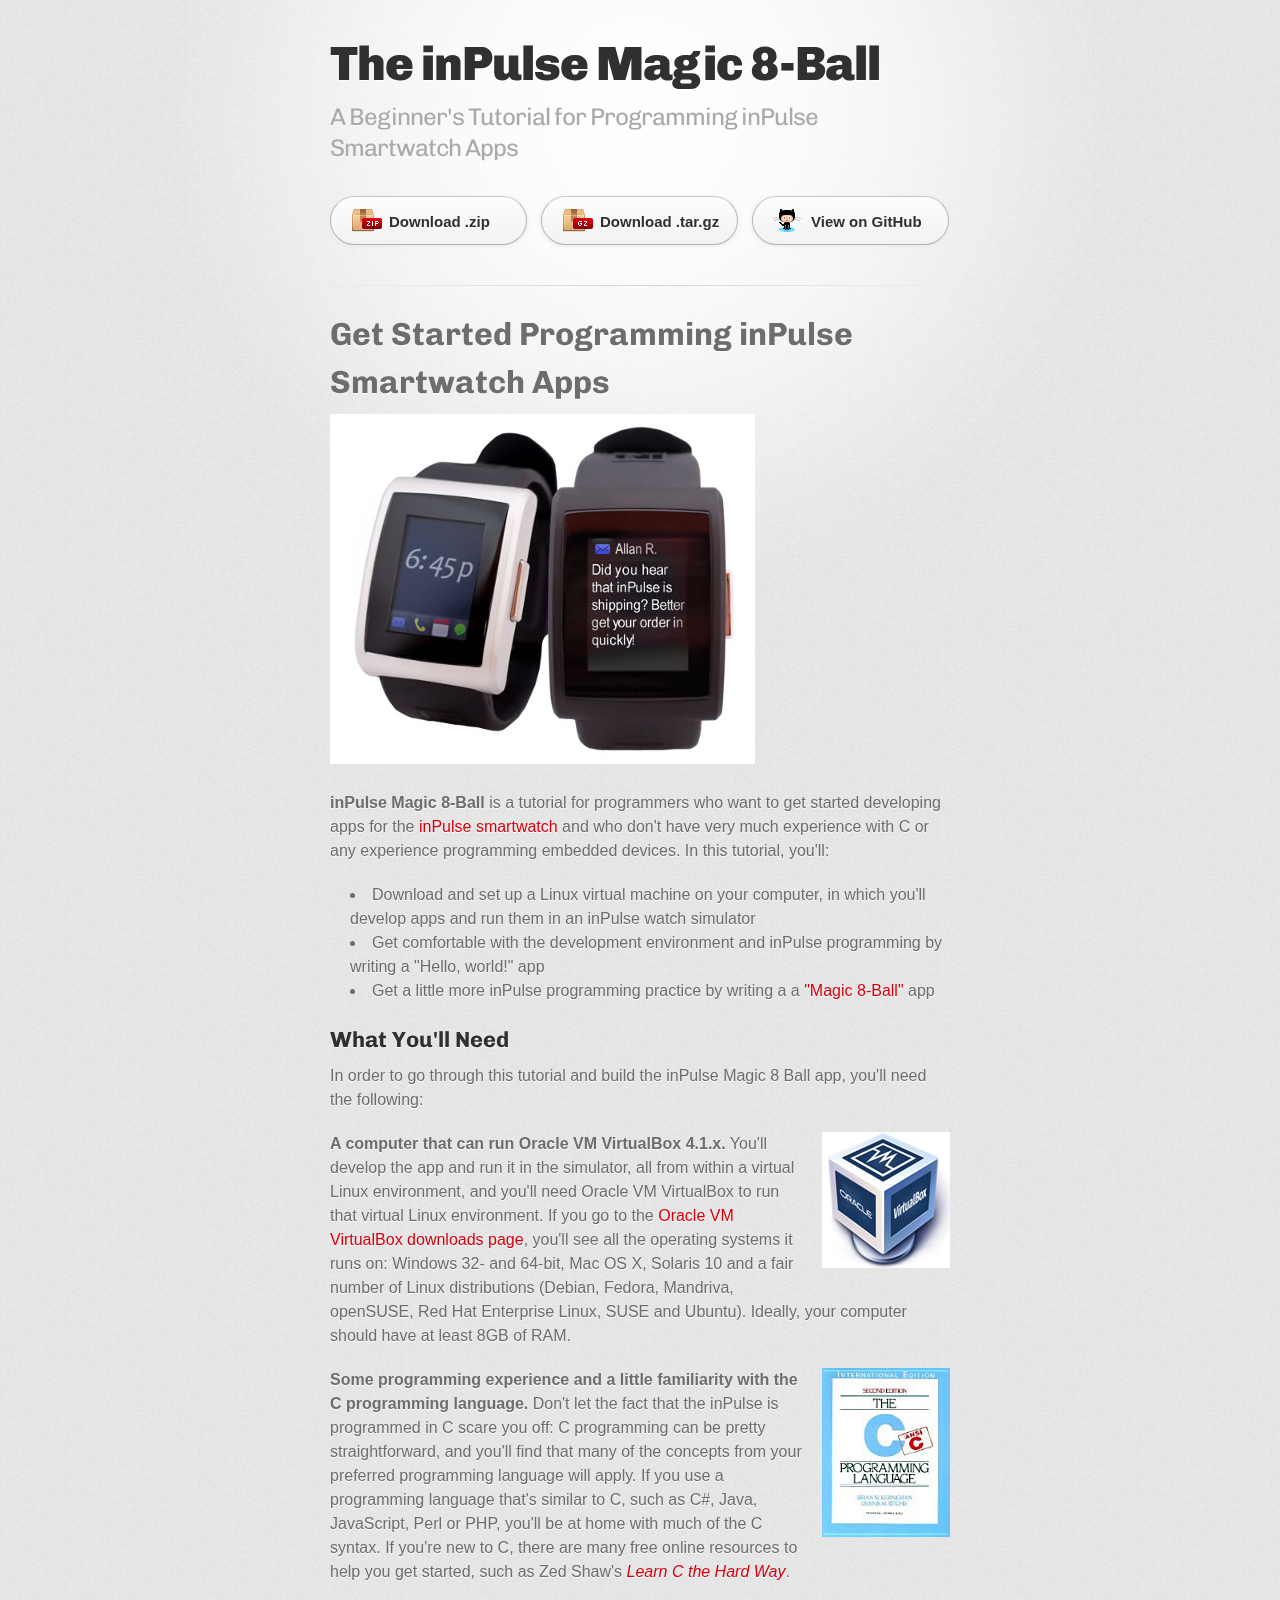
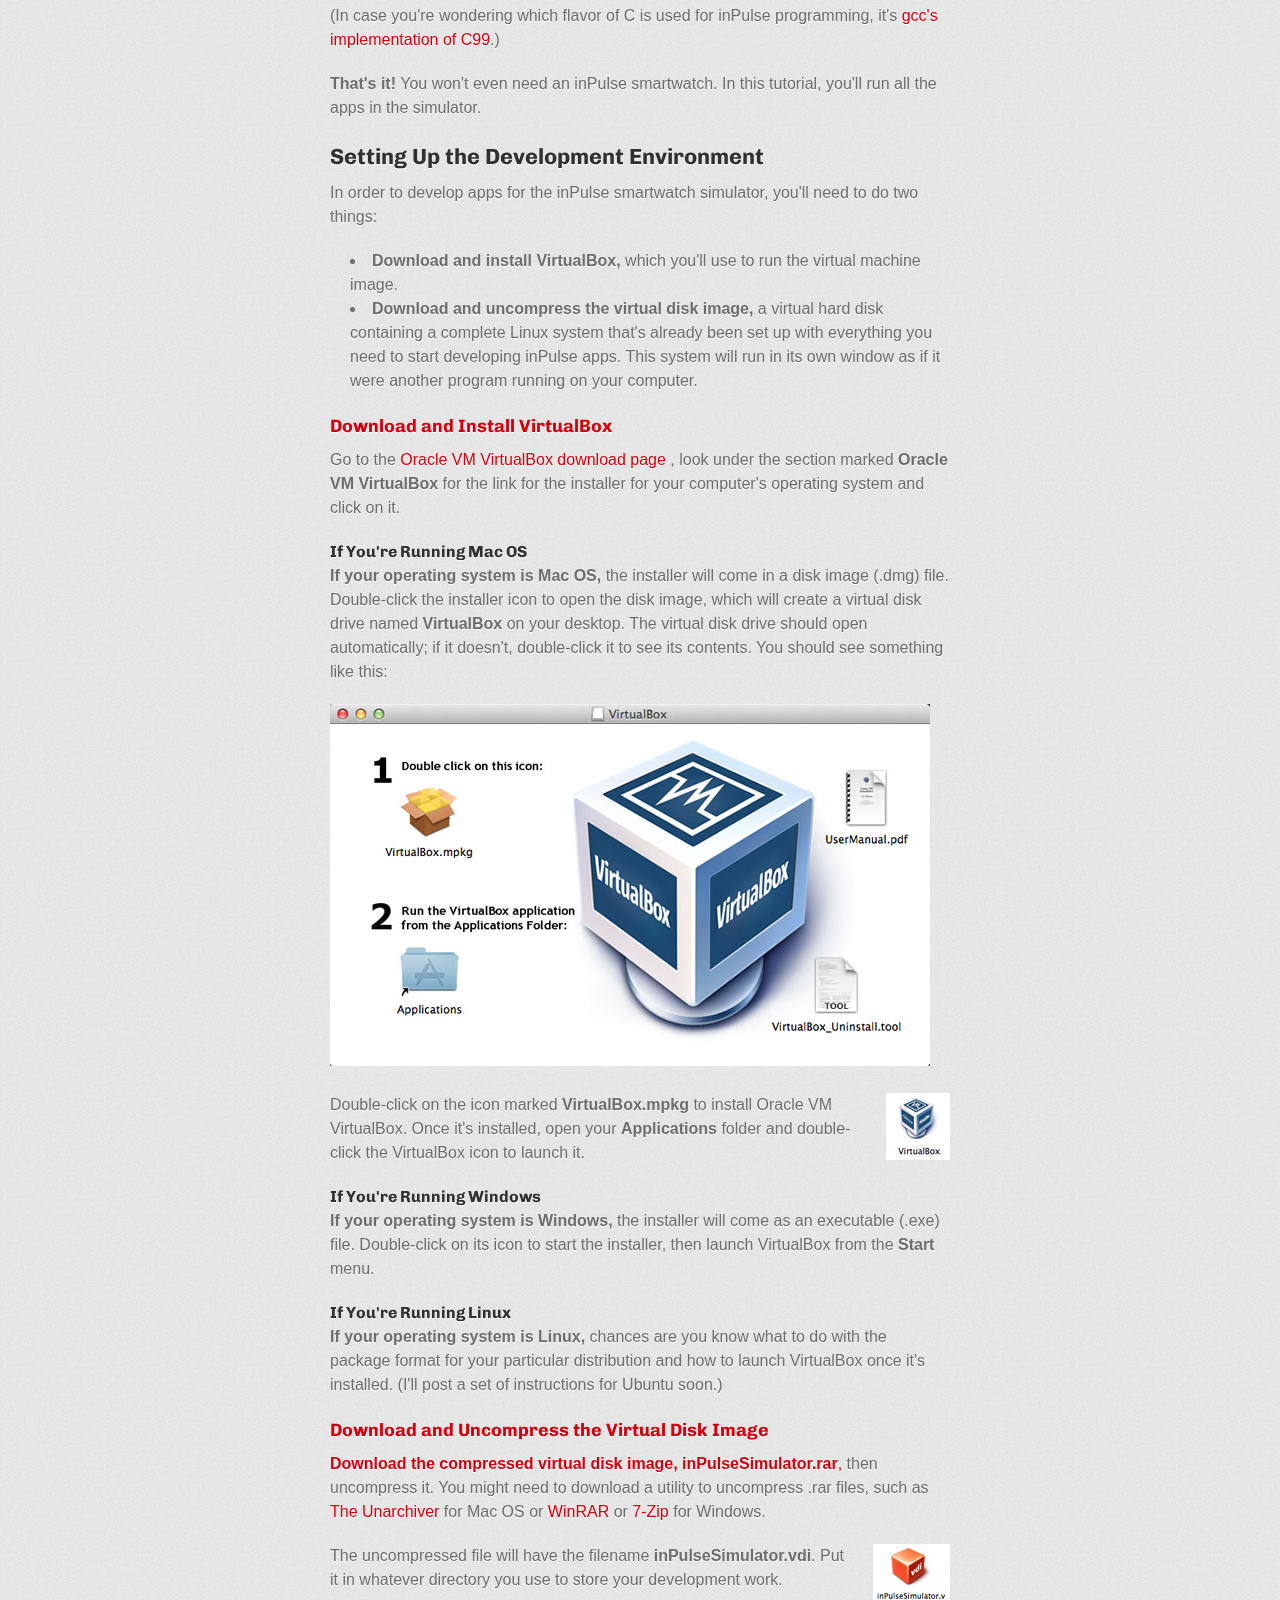
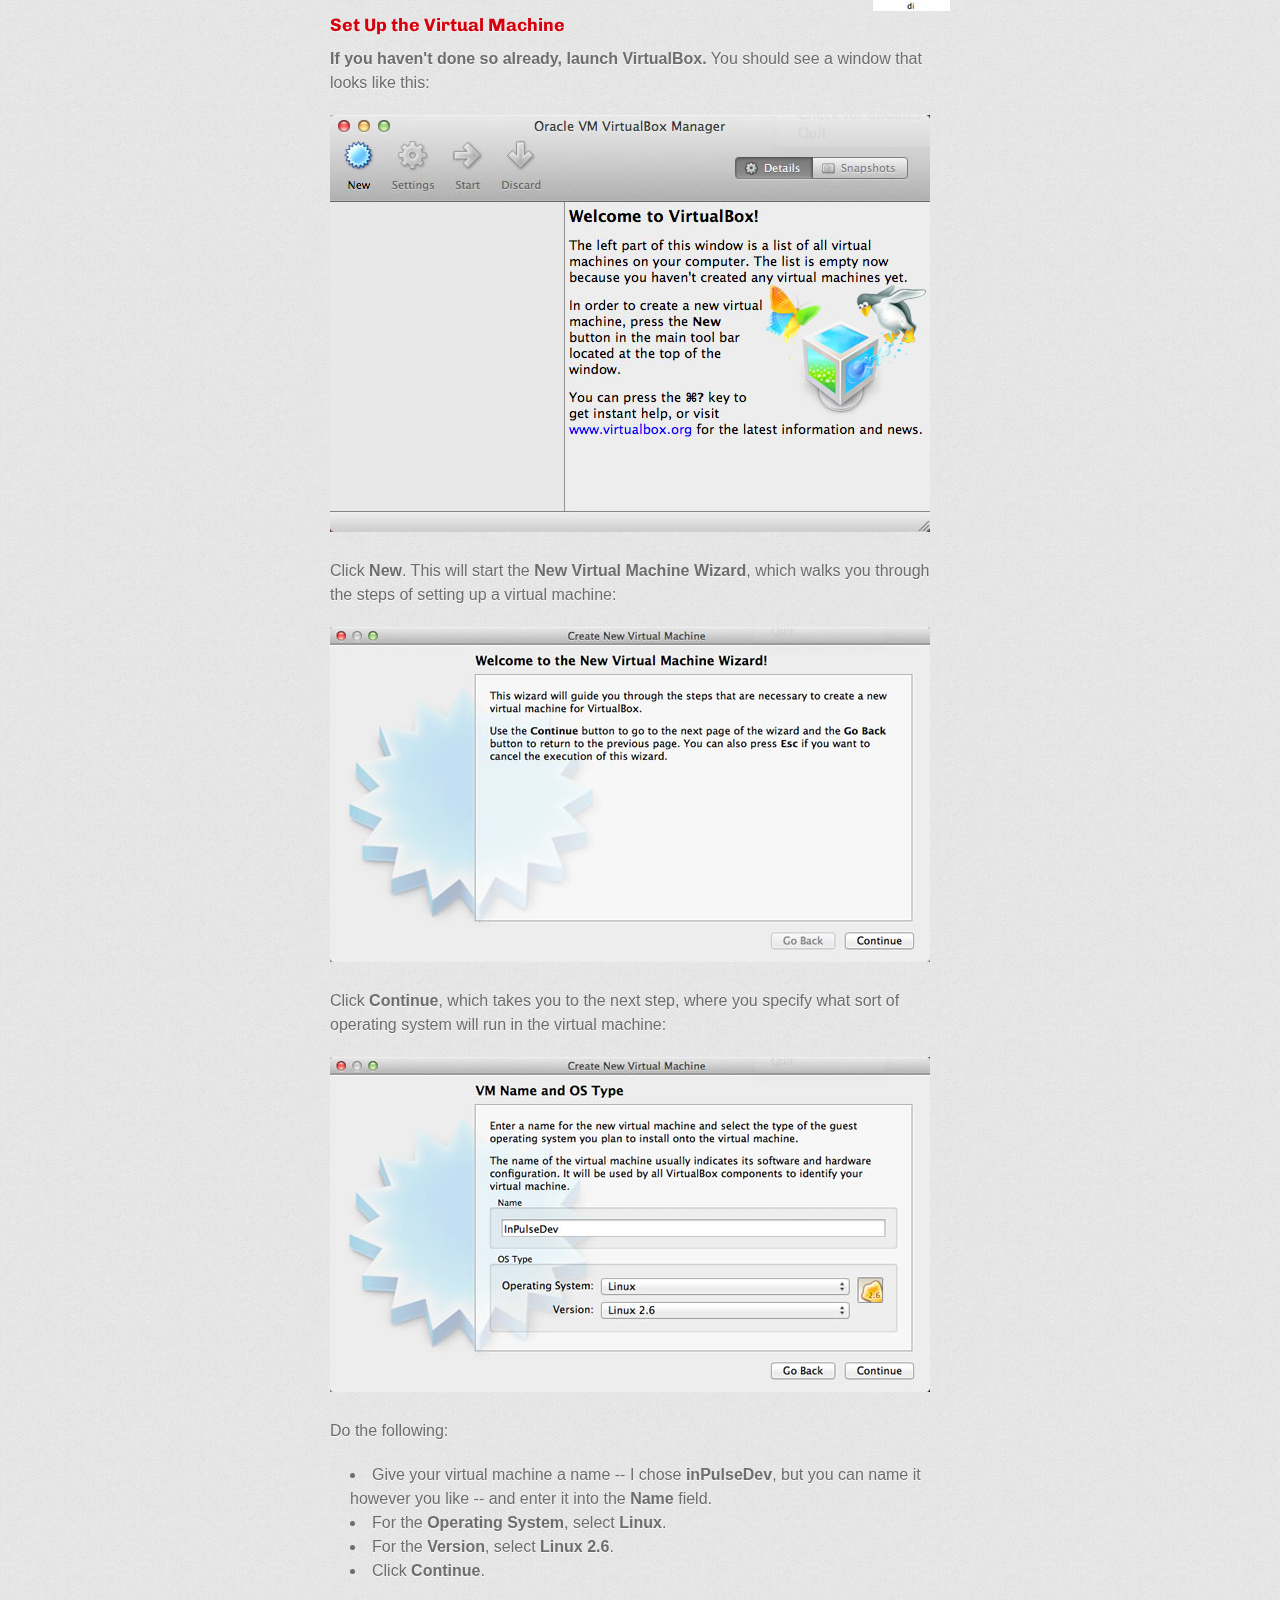
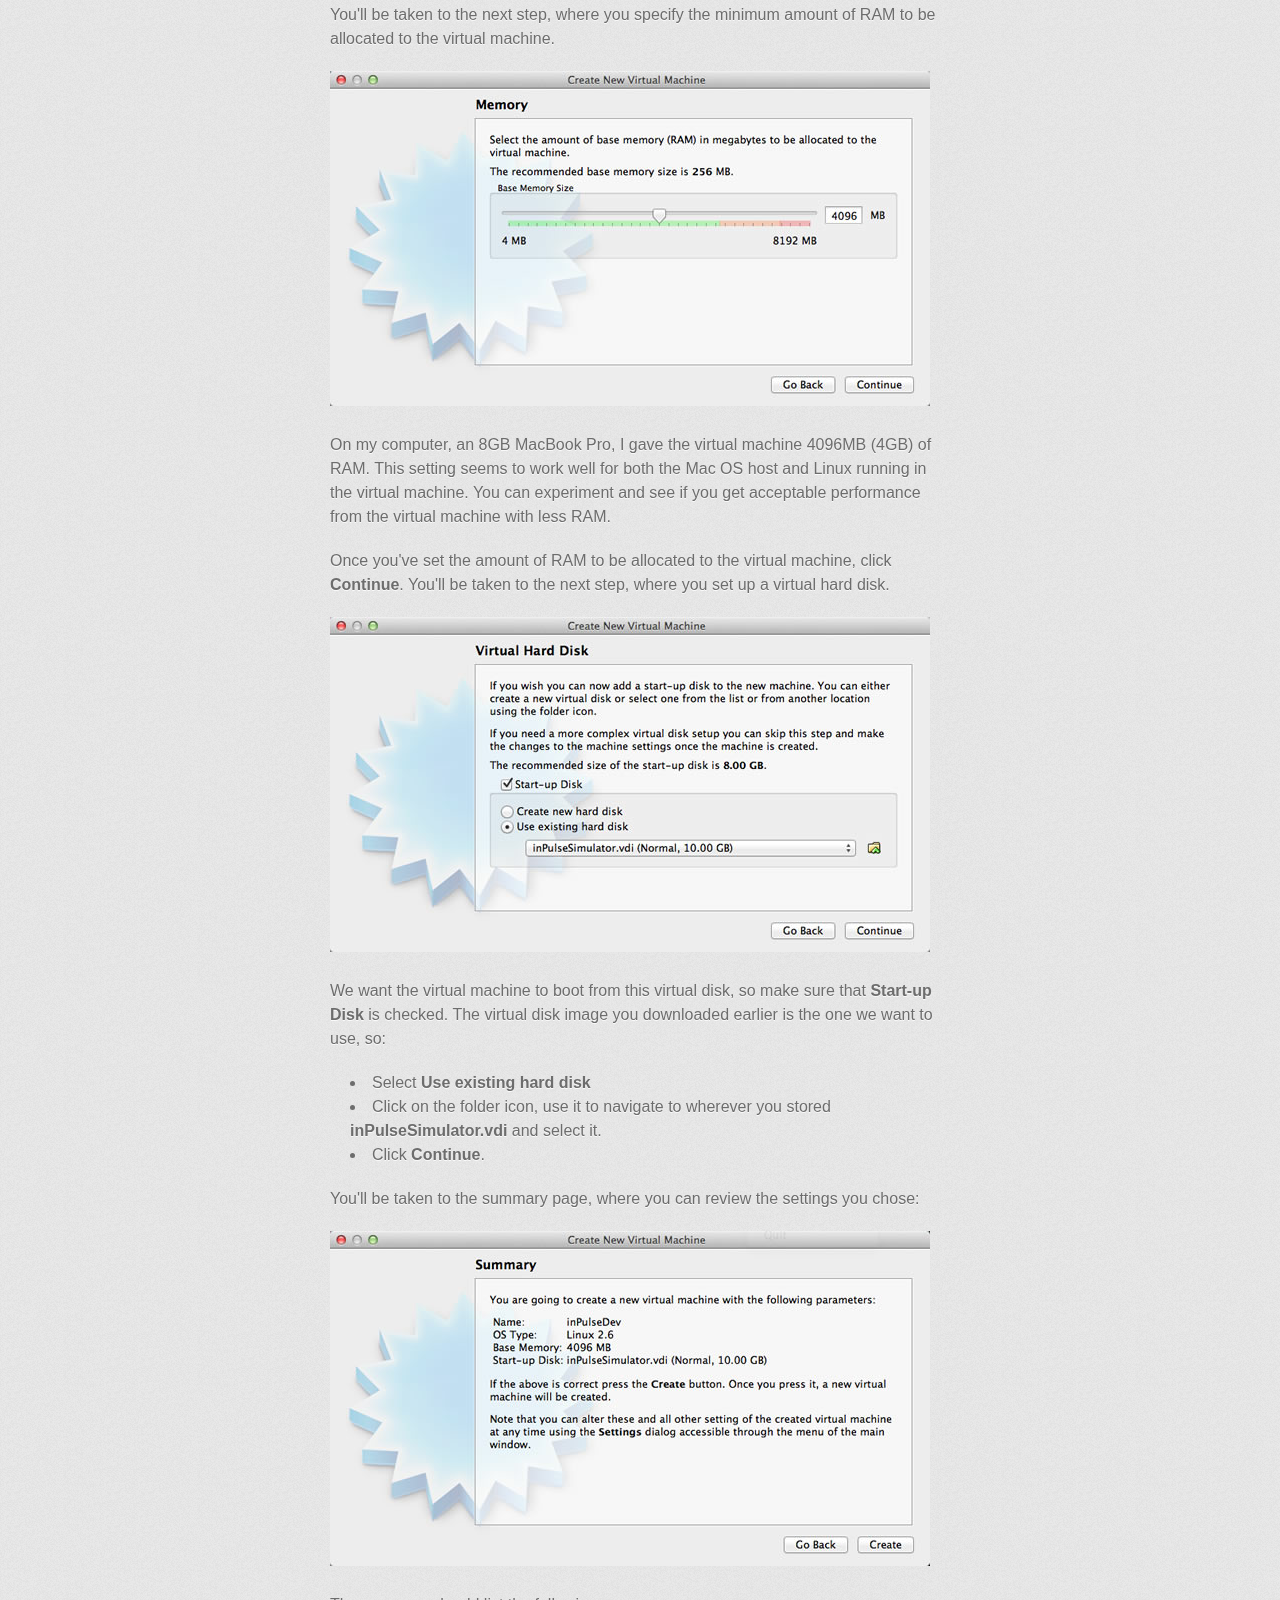
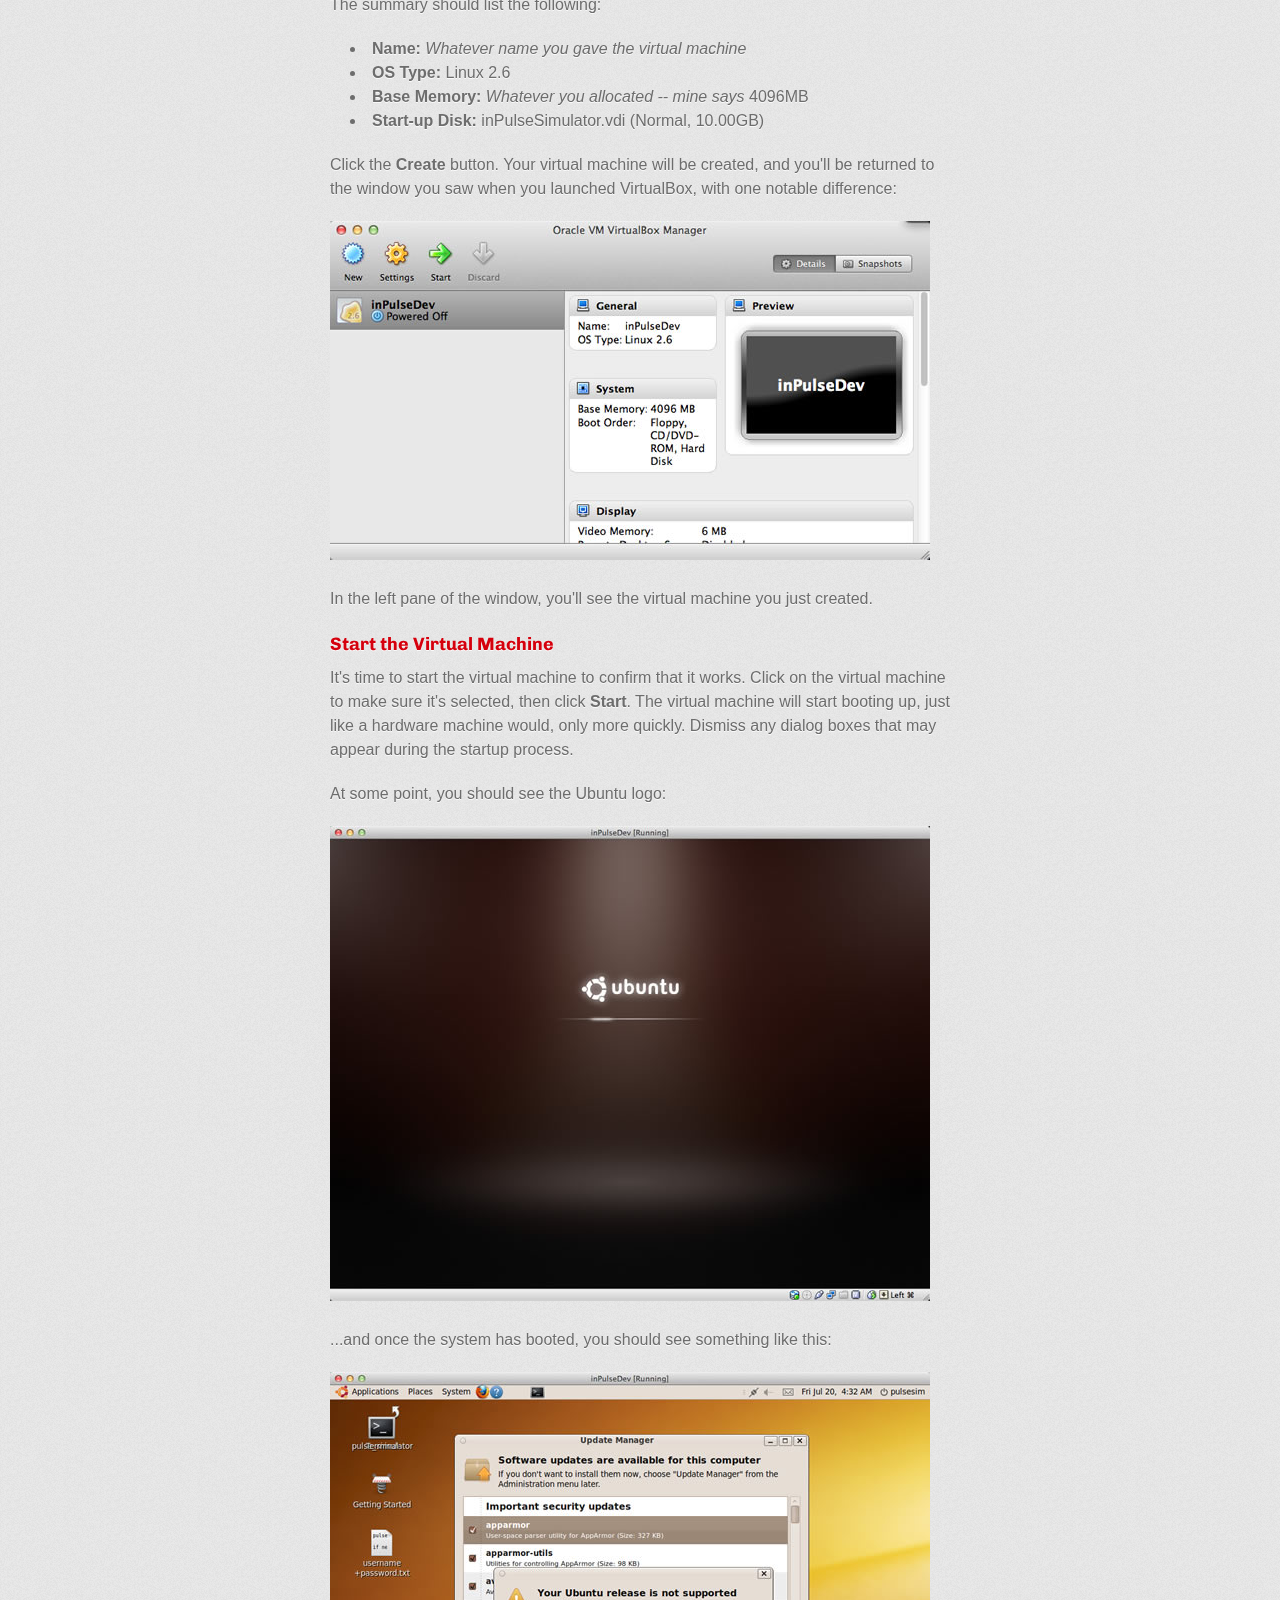
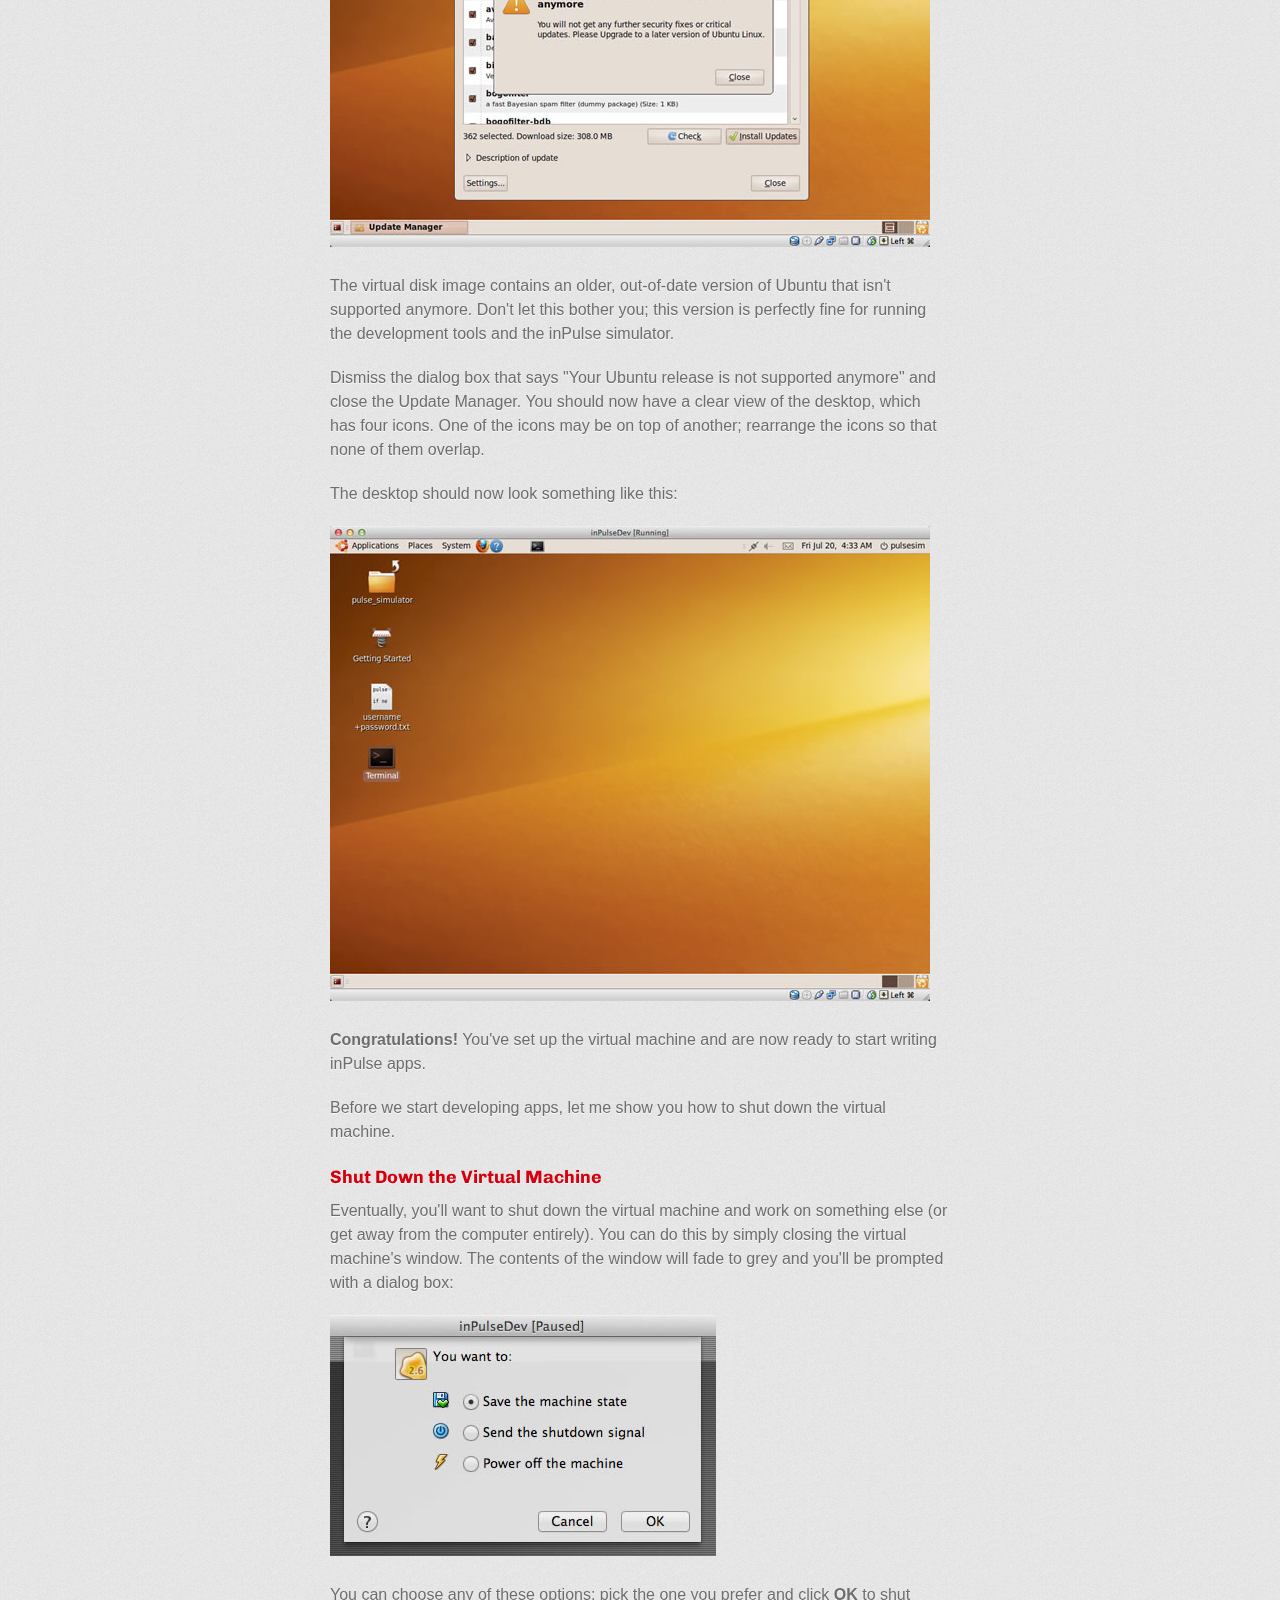
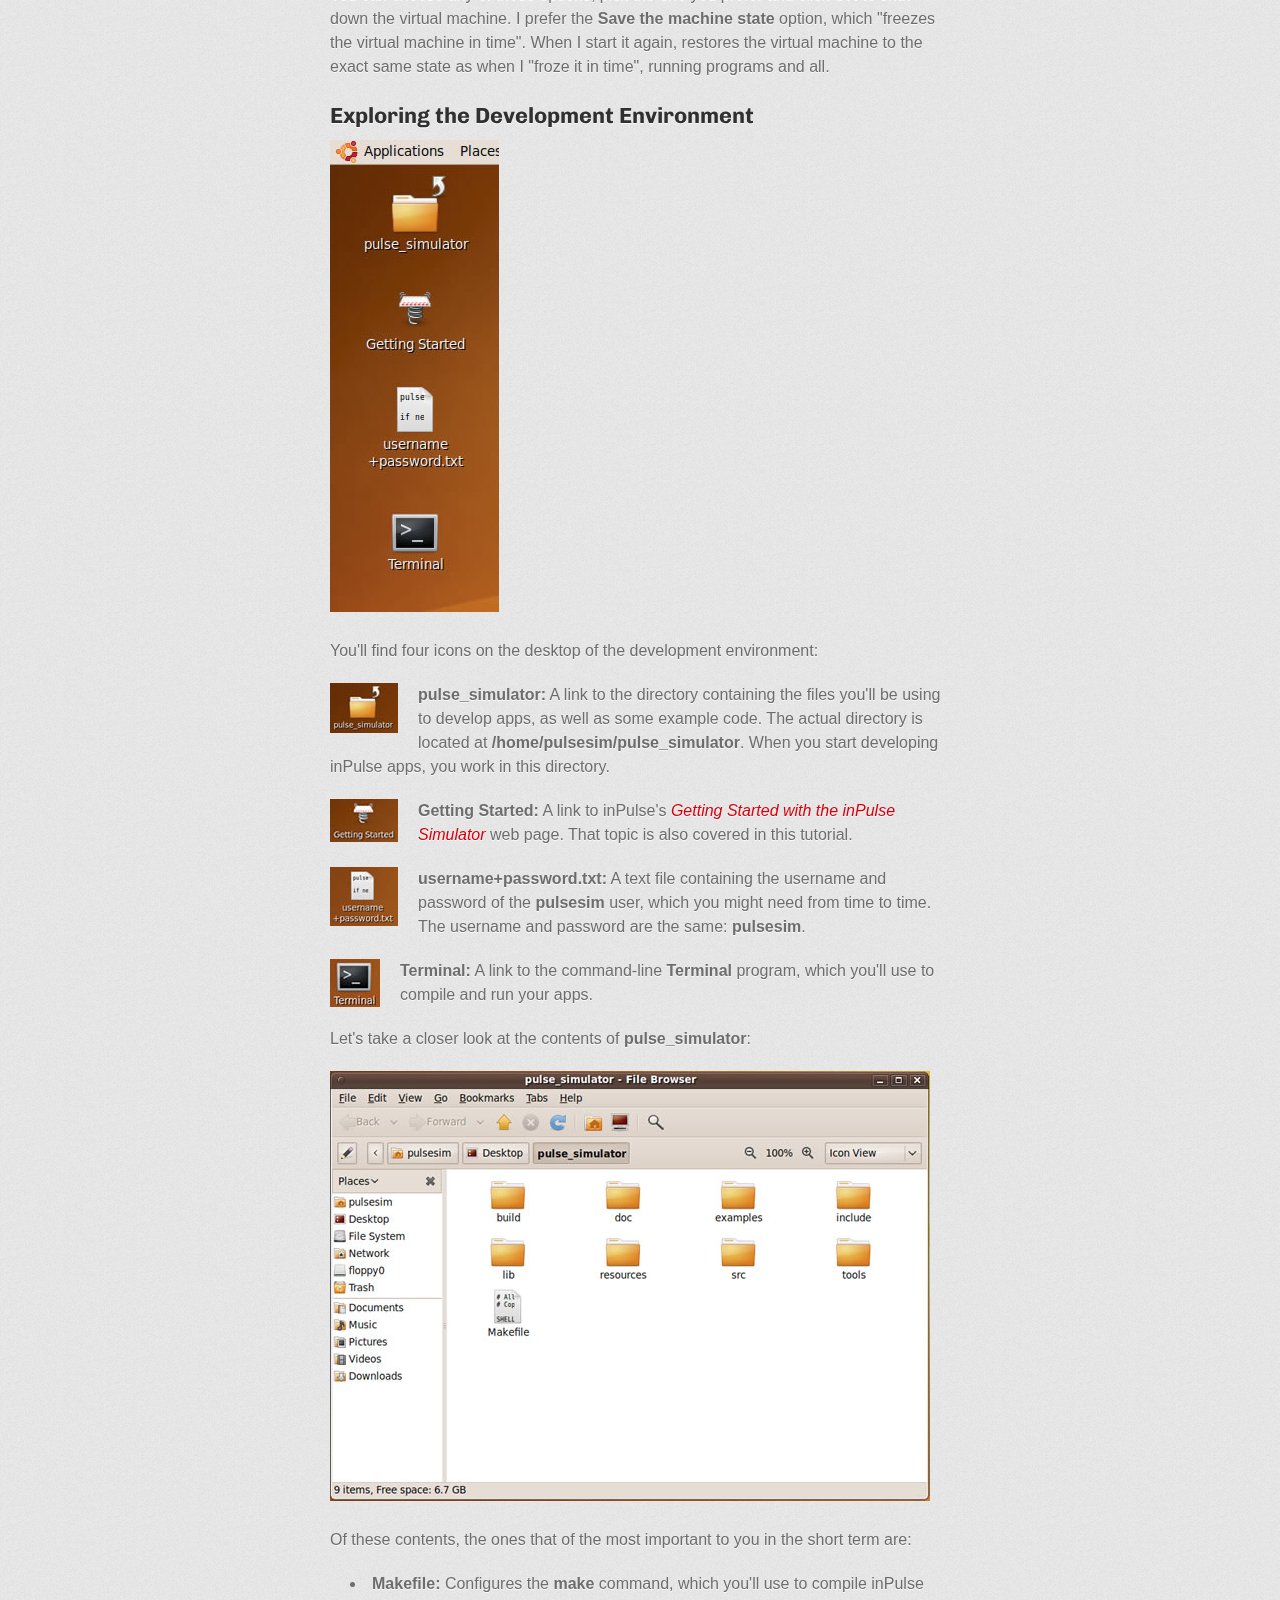
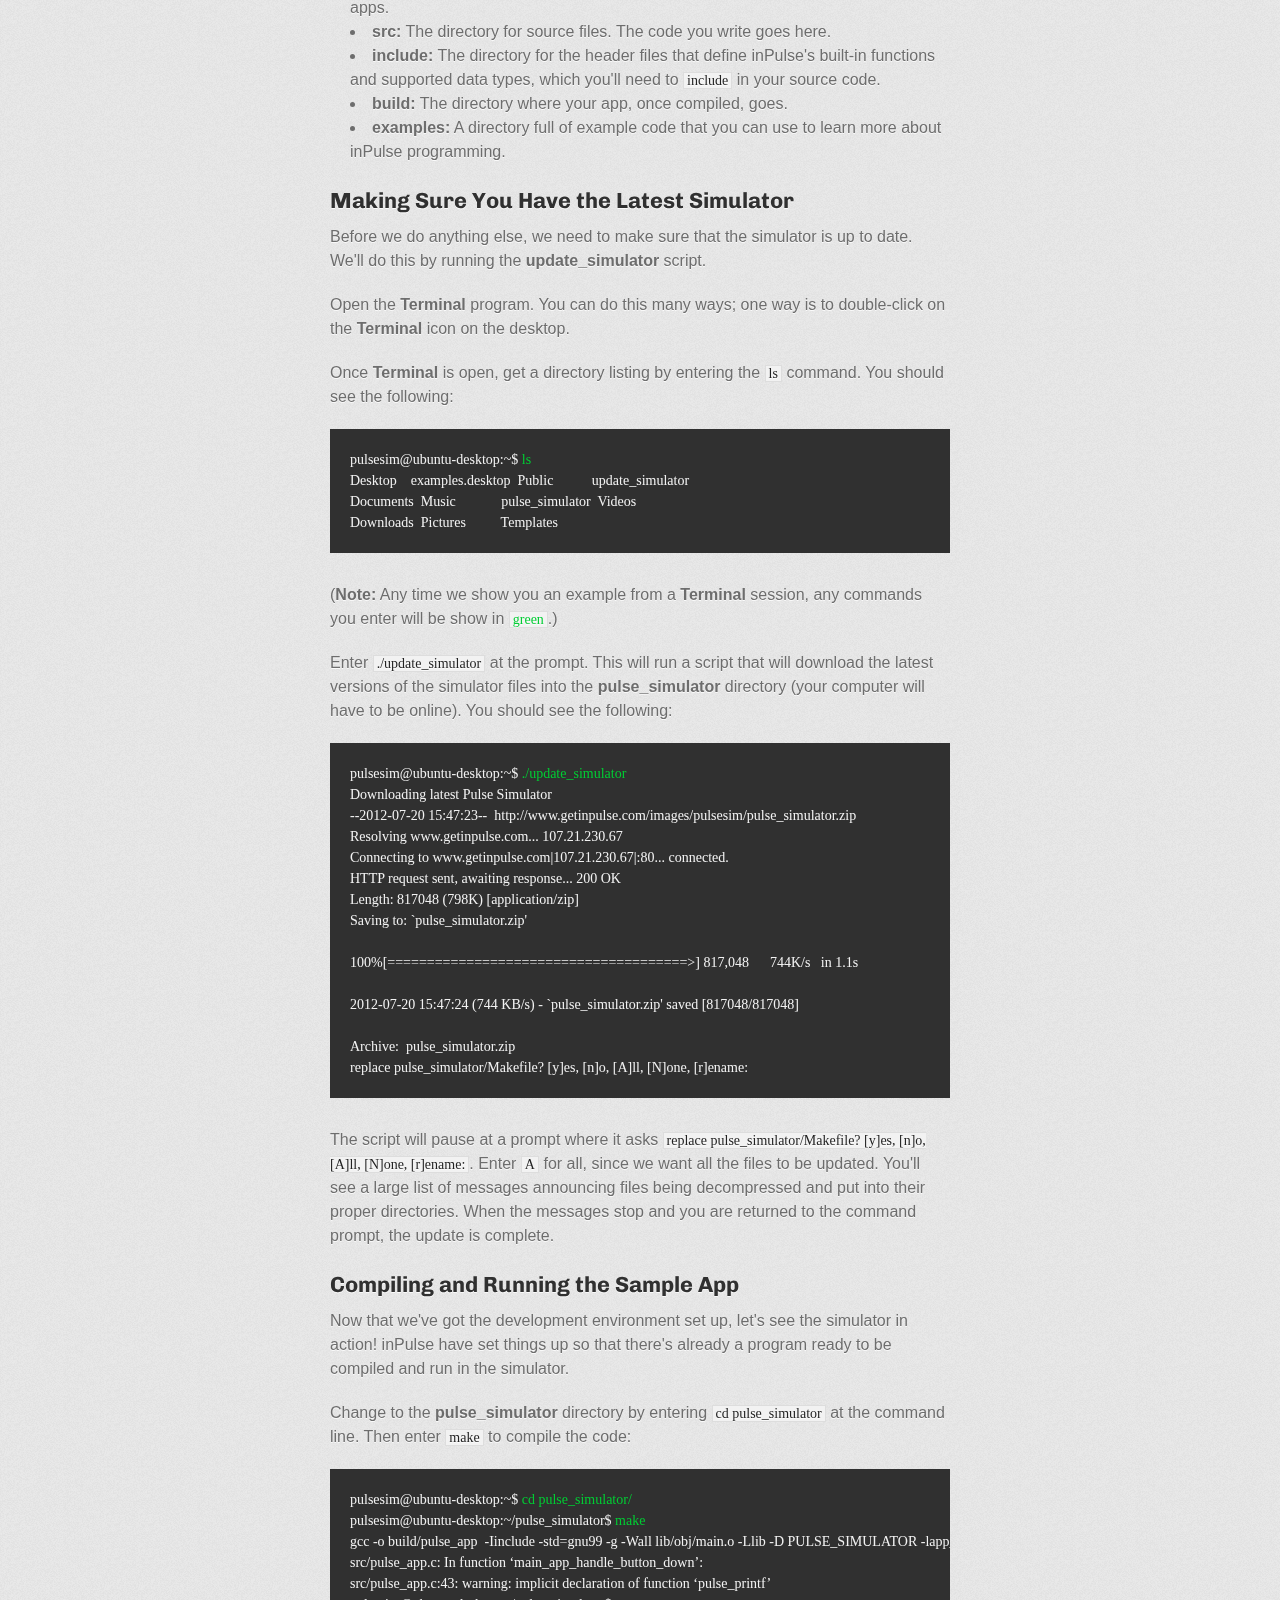
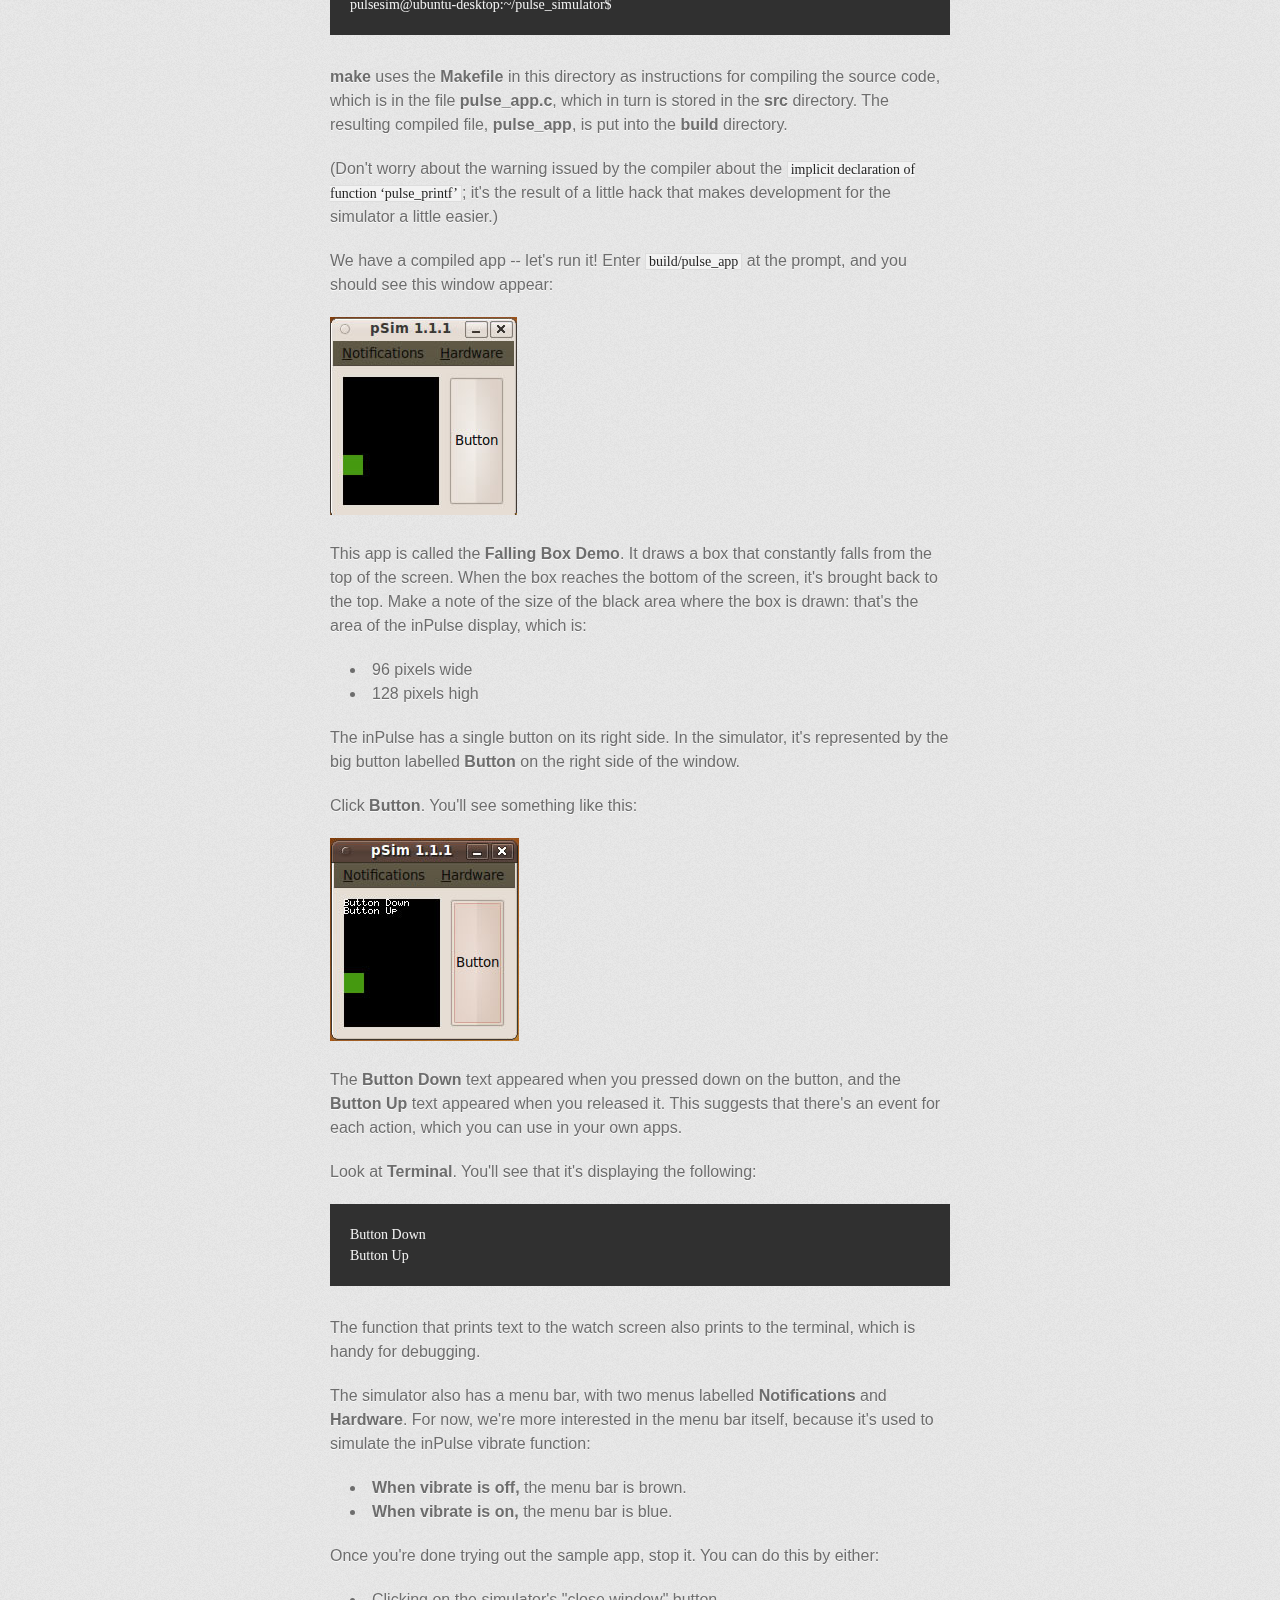
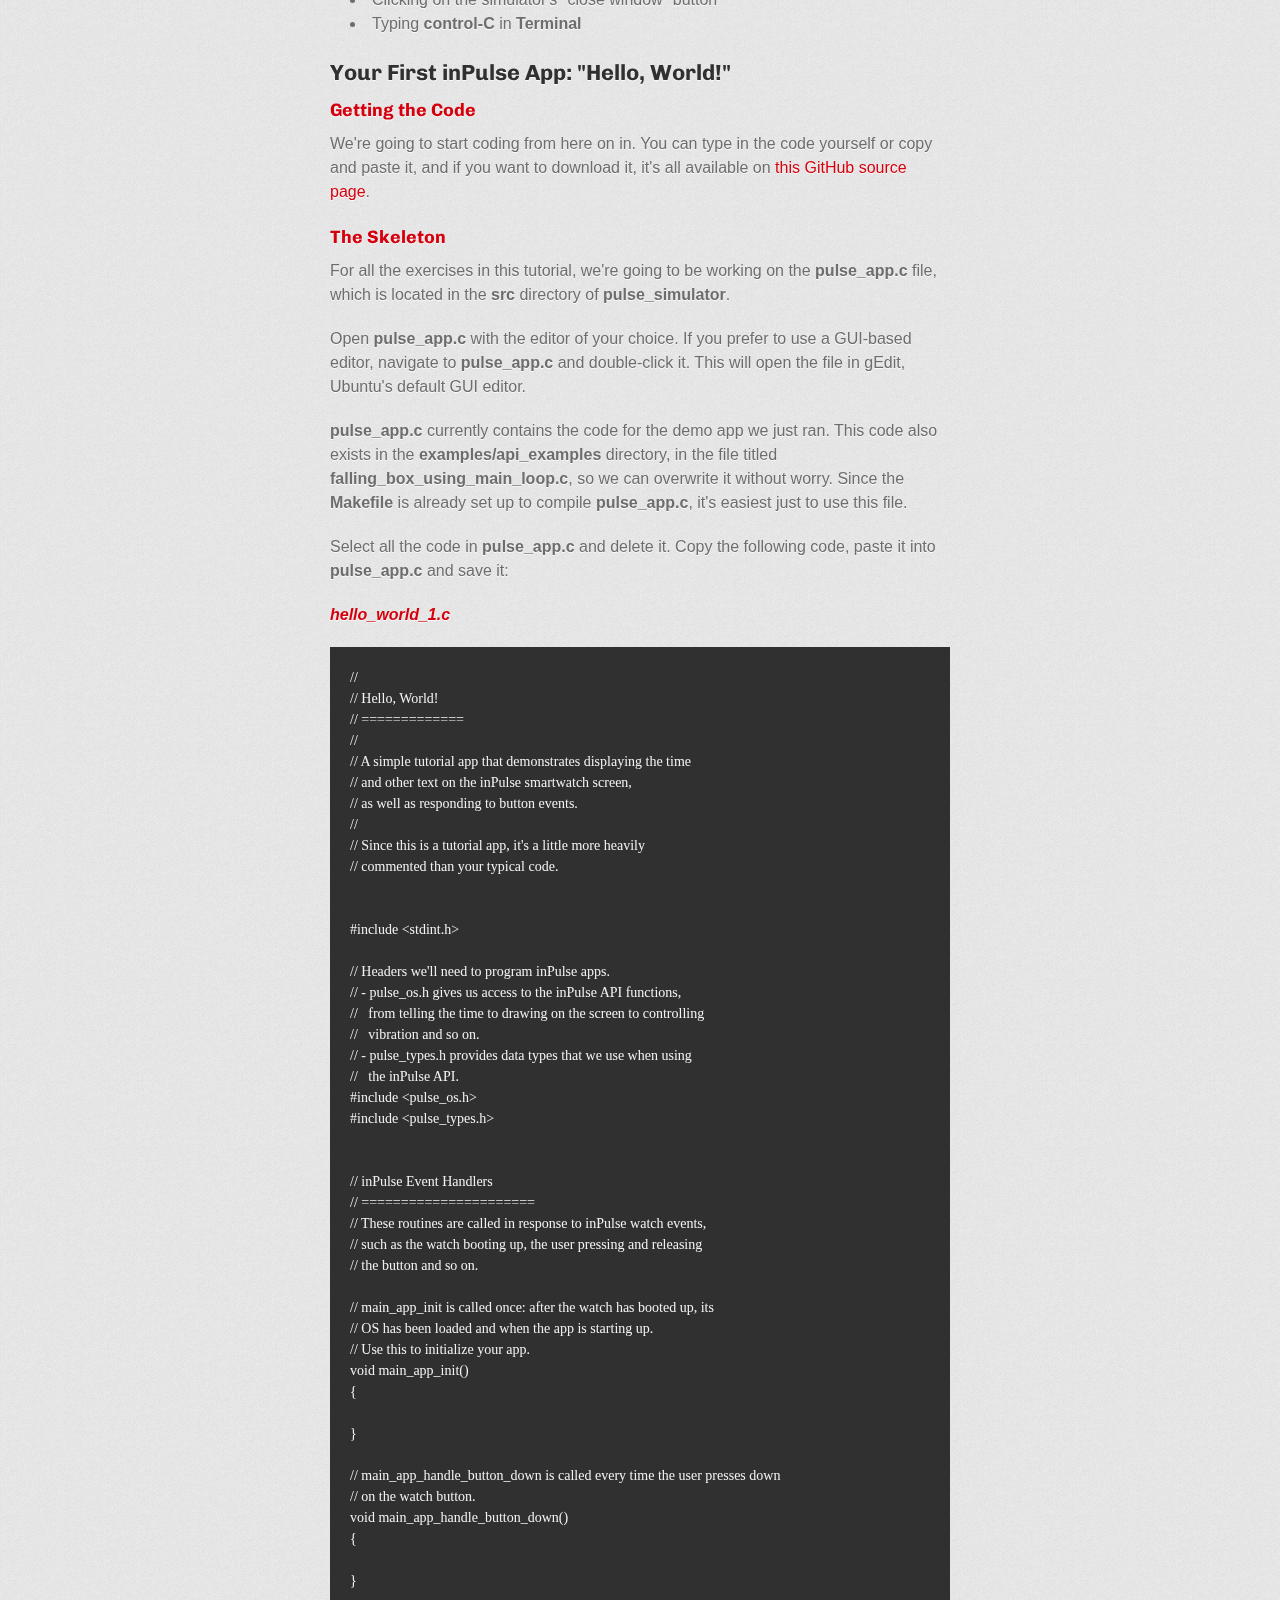
<file: index.html>
<!DOCTYPE html>
<html>

  <head>
    <meta charset='utf-8' />
    <meta http-equiv="X-UA-Compatible" content="chrome=1" />
    <meta name="description" content="Inpulse-magic-8-ball : A &quot;Magic 8-Ball&quot; app for the inPulse smartwatch" />
    <link href='https://fonts.googleapis.com/css?family=Chivo:900' rel='stylesheet' type='text/css'>
    <link rel="stylesheet" type="text/css" href="stylesheets/stylesheet.css" media="screen" />
    <link rel="stylesheet" type="text/css" href="stylesheets/pygment_trac.css" media="screen" />
    <link rel="stylesheet" type="text/css" href="stylesheets/print.css" media="print" />
    <!--[if lt IE 9]>
    <script src="//html5shiv.googlecode.com/svn/trunk/html5.js"></script>
    <![endif]-->

    <title>Inpulse-magic-8-ball</title>
  </head>

  <body>
    <div id="container">
      <div class="inner">

        <header>
          <h1>The inPulse Magic 8-Ball</h1>
          <h2>A Beginner's Tutorial for Programming inPulse Smartwatch Apps</h2>
        </header>

        <section id="downloads" class="clearfix">
          <a href="https://github.com/AccordionGuy/inpulse-magic-8-ball/zipball/master" id="download-zip" class="button"><span>Download .zip</span></a>
          <a href="https://github.com/AccordionGuy/inpulse-magic-8-ball/tarball/master" id="download-tar-gz" class="button"><span>Download .tar.gz</span></a>
          <a href="https://github.com/AccordionGuy/inpulse-magic-8-ball" id="view-on-github" class="button"><span>View on GitHub</span></a>
        </section>

        <hr>

        <section id="main_content">
          
          <h1>Get Started Programming inPulse Smartwatch Apps</h1>
          <p><img src="images/inpulse_watches.jpg" alt="A pair of inPulse watches, one displaying the time, the other displaying the body of an email." /></p>        
          <p><strong>inPulse Magic 8-Ball</strong> is a tutorial for programmers who want to get started developing apps for the <a href="http://getinpulse.com">inPulse smartwatch</a> and who don't have very much experience with C or any experience programming embedded devices. In this tutorial, you'll:</p>
          <ul>
            <li>Download and set up a Linux virtual machine on your computer, in which you'll develop apps and run them in an inPulse watch simulator</li>
            <li>Get comfortable with the development environment and inPulse programming by writing a "Hello, world!" app</li>
            <li>Get a little more inPulse programming practice by writing a a <a href="http://en.wikipedia.org/wiki/Magic_8-Ball">"Magic 8-Ball"</a> app</li>
          </ul>

          <h2>What You'll Need</h2>
          <p>In order to go through this tutorial and build the inPulse Magic 8 Ball app, you'll need the following:</p>
          <p><img src="images/virtualbox_large_icon.jpg" style="float: right; margin: 0 0 10px 20px;" /><strong>A computer that can run Oracle VM VirtualBox 4.1.x.</strong> You'll develop the app and run it in the simulator, all from within a virtual Linux environment, and you'll need Oracle VM VirtualBox to run that virtual Linux environment. If you go to the <a href="http://www.oracle.com/technetwork/server-storage/virtualbox/downloads/index.html">Oracle VM VirtualBox downloads page</a>, you'll see all the operating systems it runs on: Windows 32- and 64-bit, Mac OS X, Solaris 10 and a fair number of Linux distributions (Debian, Fedora, Mandriva, openSUSE, Red Hat Enterprise Linux, SUSE and Ubuntu). Ideally, your computer should have at least 8GB of RAM.</p>
          <p><img src="images/the_c_programming_language.jpg" style="float: right; margin: 0 0 10px 20px;" /><strong>Some programming experience and a little familiarity with the C programming language.</strong> Don't let the fact that the inPulse is programmed in C scare you off: C programming can be pretty straightforward, and you'll find that many of the concepts from your preferred programming language will apply. If you use a programming language that's similar to C, such as C#, Java, JavaScript, Perl or PHP, you'll be at home with much of the C syntax. If you're new to C, there are many free online resources to help you get started, such as Zed Shaw's <a href="http://c.learncodethehardway.org/book/"><em>Learn C the Hard Way</em></a>.</p>
          <p>(In case you're wondering which flavor of C is used for inPulse programming, it's <a href="http://gcc.gnu.org/c99status.html">gcc's implementation of C99</a>.)</p>
          <p><strong>That's it!</strong> You won't even need an inPulse smartwatch. In this tutorial, you'll run all the apps in the simulator.</p>
          
          <h2>Setting Up the Development Environment</h2>
          <p>In order to develop apps for the inPulse smartwatch simulator, you'll need to do two things:</p>
          <ul>
            <li><strong>Download and install VirtualBox,</strong> which you'll use to run the virtual machine image.</li>
            <li><strong>Download and uncompress the virtual disk image,</strong> a virtual hard disk containing a complete Linux system that's already been set up with everything you need to start developing inPulse apps. This system will run in its own window as if it were another program running on your computer.</li>
          </ul>
        
          <h3>Download and Install VirtualBox</h3>
          <p>Go to the <a href="http://www.oracle.com/technetwork/server-storage/virtualbox/downloads/index.html">Oracle VM VirtualBox download page</a> , look under the section marked <strong>Oracle VM VirtualBox</strong> for the link for the installer for your computer's operating system and click on it. 
          
          <h4>If You're Running Mac OS</h4>
          <p><strong>If your operating system is Mac OS,</strong> the installer will come in a disk image (.dmg) file. Double-click the installer icon to open the disk image, which will create a virtual disk drive named <strong>VirtualBox</strong> on your desktop. The virtual disk drive should open automatically; if it doesn't, double-click it to see its contents. You should see something like this:</p>
          <p><img src="images/virtualbox_mac_installer_window.jpg"></p>
          <p><img src="images/virtualbox_icon.jpg" style="float: right; margin: 0 0 10px 20px;" />Double-click on the icon marked <strong>VirtualBox.mpkg</strong> to install Oracle VM VirtualBox. Once it's installed, open your <strong>Applications</strong> folder and double-click the VirtualBox icon to launch it.</p>
          
          <h4>If You're Running Windows</h4>
          <p><strong>If your operating system is Windows,</strong> the installer will come as an executable (.exe) file. Double-click on its icon to start the installer, then launch VirtualBox from the <strong>Start</strong> menu.</p>
          
          <h4>If You're Running Linux</h4>
          <p><strong>If your operating system is Linux,</strong> chances are you know what to do with the package format for your particular distribution and how to launch VirtualBox once it's installed. (I'll post a set of instructions for Ubuntu soon.)</p>
        
          <h3>Download and Uncompress the Virtual Disk Image</h3>
          <p><a href="https://s3.amazonaws.com/inpulse_simulator/simulator/inPulseSimulator.rar"><strong>Download the compressed virtual disk image, inPulseSimulator.rar</strong>,</a> then uncompress it. You might need to download a utility to uncompress .rar files, such as <a href="http://itunes.apple.com/app/the-unarchiver/id425424353?mt=12&ls=1">The Unarchiver</a> for Mac OS or <a href="http://www.win-rar.com/">WinRAR</a> or <a href="http://www.7-zip.org/">7-Zip</a> for Windows.</p>
          <p><img src="images/vm_icon.jpg" style="float: right; margin: 0 0 10px 20px;" />The uncompressed file will have the filename <strong>inPulseSimulator.vdi</strong>. Put it in whatever directory you use to store your development work.</p>
          
          <h3>Set Up the Virtual Machine</h3>
          <p><strong>If you haven't done so already, launch VirtualBox.</strong> You should see a window that looks like this:</p>
          <p><img src="images/virtualbox_01.jpg"></p>
          <p>Click <strong>New</strong>. This will start the <strong>New Virtual Machine Wizard</strong>, which walks you through the steps of setting up a virtual machine:</p>
          <p><img src="images/virtualbox_02.jpg"></p>
          <p>Click <strong>Continue</strong>, which takes you to the next step, where you specify what sort of operating system will run in the virtual machine:</p>
          <p><img src="images/virtualbox_03.jpg"></p>
          <p>Do the following:</p>
          <ul>
            <li>Give your virtual machine a name -- I chose <strong>inPulseDev</strong>, but you can name it however you like -- and enter it into the <strong>Name</strong> field.</li>
            <li>For the <strong>Operating System</strong>, select <strong>Linux</strong>.</li>
            <li>For the <strong>Version</strong>, select <strong>Linux 2.6</strong>.</li>
            <li>Click <strong>Continue</strong>.</li>
          </ul>
          <p>You'll be taken to the next step, where you specify the minimum amount of RAM to be allocated to the virtual machine.</p>
          <p><img src="images/virtualbox_04.jpg"></p>
          <p>On my computer, an 8GB MacBook Pro, I gave the virtual machine 4096MB (4GB) of RAM. This setting seems to work well for both the Mac OS host and Linux running in the virtual machine. You can experiment and see if you get acceptable performance from the virtual machine with less RAM.</p>
          <p>Once you've set the amount of RAM to be allocated to the virtual machine, click <strong>Continue</strong>. You'll be taken to the next step, where you set up a virtual hard disk.</p>
          <p><img src="images/virtualbox_05.jpg"></p>
          <p>We want the virtual machine to boot from this virtual disk, so make sure that <strong>Start-up Disk</strong> is checked. The virtual disk image you downloaded earlier is the one we want to use, so:</p>
          <ul>
            <li>Select <strong>Use existing hard disk</strong></li>
            <li>Click on the folder icon, use it to navigate to wherever you stored <strong>inPulseSimulator.vdi</strong> and select it.</li>
            <li>Click <strong>Continue</strong>.
          </ul>
          <p>You'll be taken to the summary page, where you can review the settings you chose:</p>
          <p><img src="images/virtualbox_06.jpg"></p>
          <p>The summary should list the following:</p>
          <ul>
            <li><strong>Name:</strong> <em>Whatever name you gave the virtual machine</em></li>
            <li><strong>OS Type:</strong> Linux 2.6</li>
            <li><strong>Base Memory:</strong> <em>Whatever you allocated -- mine says</em> 4096MB</li>
            <li><strong>Start-up Disk:</strong> inPulseSimulator.vdi (Normal, 10.00GB)</li>
          </ul>
          <p>Click the <strong>Create</strong> button. Your virtual machine will be created, and you'll be returned to the window you saw when you launched VirtualBox, with one notable difference:</p>
          <p><img src="images/virtualbox_07.jpg"></p>
          <p>In the left pane of the window, you'll see the virtual machine you just created.</p>
          
          <h3>Start the Virtual Machine</h3>
          <p>It's time to start the virtual machine to confirm that it works. Click on the virtual machine to make sure it's selected, then click <strong>Start</strong>. The virtual machine will start booting up, just like a hardware machine would, only more quickly. Dismiss any dialog boxes that may appear during the startup process.</p>
          <p>At some point, you should see the Ubuntu logo:</p>
          <p><img src="images/virtualbox_08.jpg"></p>
          <p>...and once the system has booted, you should see something like this:</p>
          <p><img src="images/virtualbox_09.jpg"></p>
          <p>The virtual disk image contains an older, out-of-date version of Ubuntu that isn't supported anymore. Don't let this bother you; this version is perfectly fine for running the development tools and the inPulse simulator.</p>
          <p>Dismiss the dialog box that says "Your Ubuntu release is not supported anymore" and close the Update Manager. You should now have a clear view of the desktop, which has four icons. One of the icons may be on top of another; rearrange the icons so that none of them overlap.</p>
          <p>The desktop should now look something like this:
          <p><img src="images/virtualbox_10.jpg"></p>
          <p><strong>Congratulations!</strong> You've set up the virtual machine and are now ready to start writing inPulse apps.</p>
          <p>Before we start developing apps, let me show you how to shut down the virtual machine.</p>
          
          <h3>Shut Down the Virtual Machine</h3>
          <p>Eventually, you'll want to shut down the virtual machine and work on something else (or get away from the computer entirely). You can do this by simply closing the virtual machine's window. The contents of the window will fade to grey and you'll be prompted with a dialog box:</p>
          <p><img src="images/virtualbox_11.jpg"></p>
          <p>You can choose any of these options; pick the one you prefer and click <strong>OK</strong> to shut down the virtual machine. I prefer the <strong>Save the machine state</strong> option, which "freezes the virtual machine in time". When I start it again, restores the virtual machine to the exact same state as when I "froze it in time", running programs and all.</p>
          
          <h2>Exploring the Development Environment</h2>
          <p><img src="images/explore_01.jpg" /></p>
          <p>You'll find four icons on the desktop of the development environment:</p>
          <p><img src="images/pulse_simulator_icon.jpg" style="float: left; margin: 0 20px 10px 0;"/><strong>pulse_simulator:</strong> A link to the directory containing the files you'll be using to develop apps, as well as some example code. The actual directory is located at <strong>/home/pulsesim/pulse_simulator</strong>. When you start developing inPulse apps, you work in this directory.</p>
          <p><img src="images/getting_started_icon.jpg" style="float: left; margin: 0 20px 10px 0;"/><strong>Getting Started:</strong> A link to inPulse's <a href="http://www.getinpulse.com/simulator/"><em>Getting Started with the inPulse Simulator</em></a> web page. That topic is also covered in this tutorial.</p>
          <p><img src="images/username_password_icon.jpg" style="float: left; margin: 0 20px 10px 0;"/><strong>username+password.txt:</strong> A text file containing the username and password of the <strong>pulsesim</strong> user, which you might need from time to time. The username and password are the same: <strong>pulsesim</strong>.</p>
          <p><img src="images/terminal_icon.jpg" style="float: left; margin: 0 20px 10px 0;"/><strong>Terminal:</strong> A link to the command-line <strong>Terminal</strong> program, which you'll use to compile and run your apps.</p>
          <p>Let's take a closer look at the contents of <strong>pulse_simulator</strong>:</p>
          <p><img src="images/explore_02.jpg" /></p>
          <p>Of these contents, the ones that of the most important to you in the short term are:</p>
          <ul>
            <li><strong>Makefile:</strong> Configures the <strong>make</strong> command, which you'll use to compile inPulse apps.</li>
            <li><strong>src:</strong> The directory for source files. The code you write goes here.</li>
            <li><strong>include:</strong> The directory for the header files that define inPulse's built-in functions and supported data types, which you'll need to <code>include</code> in your source code.</li>
            <li><strong>build:</strong> The directory where your app, once compiled, goes.</li>
            <li><strong>examples:</strong> A directory full of example code that you can use to learn more about inPulse programming.</li>
          </ul>
          
          <h2>Making Sure You Have the Latest Simulator</h2>
          <p>Before we do anything else, we need to make sure that the simulator is up to date. We'll do this by running the <strong>update_simulator</strong> script.</p>
          <p>Open the <strong>Terminal</strong> program. You can do this many ways; one way is to double-click on the <strong>Terminal</strong> icon on the desktop.</p>
          <p>Once <strong>Terminal</strong> is open, get a directory listing by entering the <code>ls</code> command. You should see the following:
<pre><code>pulsesim@ubuntu-desktop:~$ <span class="userinput">ls</span>
Desktop    examples.desktop  Public           update_simulator
Documents  Music             pulse_simulator  Videos
Downloads  Pictures          Templates</code></pre>
          <p>(<strong>Note:</strong> Any time we show you an example from a <strong>Terminal</strong> session, any commands you enter will be show in <code><span class="userinput">green</span></code>.)
          <p>Enter <code>./update_simulator</code> at the prompt. This will run a script that will download the latest versions of the simulator files into the <strong>pulse_simulator</strong> directory (your computer will have to be online). You should see the following:</p>
<pre><code>pulsesim@ubuntu-desktop:~$ <span class="userinput">./update_simulator</span> 
Downloading latest Pulse Simulator
--2012-07-20 15:47:23--  http://www.getinpulse.com/images/pulsesim/pulse_simulator.zip
Resolving www.getinpulse.com... 107.21.230.67
Connecting to www.getinpulse.com|107.21.230.67|:80... connected.
HTTP request sent, awaiting response... 200 OK
Length: 817048 (798K) [application/zip]
Saving to: `pulse_simulator.zip'

100%[======================================>] 817,048      744K/s   in 1.1s    

2012-07-20 15:47:24 (744 KB/s) - `pulse_simulator.zip' saved [817048/817048]

Archive:  pulse_simulator.zip
replace pulse_simulator/Makefile? [y]es, [n]o, [A]ll, [N]one, [r]ename:</code></pre>
          <p>The script will pause at a prompt where it asks <code>replace pulse_simulator/Makefile? [y]es, [n]o, [A]ll, [N]one, [r]ename:</code>. Enter <code>A</code> for all, since we want all the files to be updated. You'll see a large list of messages announcing files being decompressed and put into their proper directories. When the messages stop and you are returned to the command prompt, the update is complete.</p>

          <h2>Compiling and Running the Sample App</h2>
          <p>Now that we've got the development environment set up, let's see the simulator in action! inPulse have set things up so that there's already a program ready to be compiled and run in the simulator.</p>
          <p>Change to the <strong>pulse_simulator</strong> directory by entering <code>cd pulse_simulator</code> at the command line. Then enter <code>make</code> to compile the code:</p>
<pre><code>pulsesim@ubuntu-desktop:~$ <span class="userinput">cd pulse_simulator/</span>
pulsesim@ubuntu-desktop:~/pulse_simulator$ <span class="userinput">make</span>
gcc -o build/pulse_app  -Iinclude -std=gnu99 -g -Wall lib/obj/main.o -Llib -D PULSE_SIMULATOR -lapp_common -lpulse_os -lpulse_protocol -lpulse_widgets -lgtk-x11-2.0 src/pulse_app.c
src/pulse_app.c: In function ‘main_app_handle_button_down’:
src/pulse_app.c:43: warning: implicit declaration of function ‘pulse_printf’
pulsesim@ubuntu-desktop:~/pulse_simulator$</code></pre>
          <p><strong>make</strong> uses the <strong>Makefile</strong> in this directory as instructions for compiling the source code, which is in the file <strong>pulse_app.c</strong>, which in turn is stored in the <strong>src</strong> directory. The resulting compiled file, <strong>pulse_app</strong>, is put into the <strong>build</strong> directory.</p>
          <p>(Don't worry about the warning issued by the compiler about the <code>implicit declaration of function ‘pulse_printf’</code>; it's the result of a little hack that makes development for the simulator a little easier.)</p>
          <p>We have a compiled app -- let's run it! Enter <code>build/pulse_app</code> at the prompt, and you should see this window appear:</p>
          <p><img src="images/simulator_01.jpg" /></p>
          <p>This app is called the <strong>Falling Box Demo</strong>. It draws a box that constantly falls from the top of the screen. When the box reaches the bottom of the screen, it's brought back to the top. Make a note of the size of the black area where the box is drawn: that's the area of the inPulse display, which is:</p>
          <ul>
            <li>96 pixels wide</li>
            <li>128 pixels high</li>
          </ul>
          <p>The inPulse has a single button on its right side. In the simulator, it's represented by the big button labelled <strong>Button</strong> on the right side of the window.</p> 
          <p>Click <strong>Button</strong>. You'll see something like this:</p>
          <p><img src="images/simulator_02.jpg" /></p>
          <p>The <strong>Button Down</strong> text appeared when you pressed down on the button, and the <strong>Button Up</strong> text appeared when you released it. This suggests that there's an event for each action, which you can use in your own apps.</p>
          <p>Look at <strong>Terminal</strong>. You'll see that it's displaying the following:</p>
<pre><code>Button Down
Button Up
</code></pre>
          <p>The function that prints text to the watch screen also prints to the terminal, which is handy for debugging.</p>
          <p>The simulator also has a menu bar, with two menus labelled <strong>Notifications</strong> and <strong>Hardware</strong>. For now, we're more interested in the menu bar itself, because it's used to simulate the inPulse vibrate function:</p>
          <ul>
            <li><strong>When vibrate is off,</strong> the menu bar is brown.</li>
            <li><strong>When vibrate is on,</strong> the menu bar is blue.</li>
          </ul>
          <p>Once you're done trying out the sample app, stop it. You can do this by either:</p>
          <ul>
            <li>Clicking on the simulator's "close window" button</li>
            <li>Typing <strong>control-C</strong> in <strong>Terminal</strong></li>
          </ul>
            
          <h2>Your First inPulse App: "Hello, World!"</h2>
          <h3>Getting the Code</h3>
          <p>We're going to start coding from here on in. You can type in the code yourself or copy and paste it, and if you want to download it, it's all available on <a href="https://github.com/AccordionGuy/inpulse-magic-8-ball">this GitHub source page</a>.</p>
          
          <h3>The Skeleton</h3>
          <p>For all the exercises in this tutorial, we're going to be working on the <strong>pulse_app.c</strong> file, which is located in the <strong>src</strong> directory of <strong>pulse_simulator</strong>.</p>
          <p>Open <strong>pulse_app.c</strong> with the editor of your choice. If you prefer to use a GUI-based editor, navigate to <strong>pulse_app.c</strong> and double-click it. This will open the file in gEdit, Ubuntu's default GUI editor.</p>
          <p><strong>pulse_app.c</strong> currently contains the code for the demo app we just ran. This code also exists in the <strong>examples/api_examples</strong> directory, in the file titled <strong>falling_box_using_main_loop.c</strong>, so we can overwrite it without worry. Since the <strong>Makefile</strong> is already set up to compile <strong>pulse_app.c</strong>, it's easiest just to use this file.</p>
          <p>Select all the code in <strong>pulse_app.c</strong> and delete it. Copy the following code, paste it into <strong>pulse_app.c</strong> and save it:</p>
          <p><a href="https://github.com/AccordionGuy/inpulse-magic-8-ball/blob/master/hello_world_1.c"><strong><em>hello_world_1.c</em></strong></a></p>
<pre><code>//
// Hello, World!
// =============
//
// A simple tutorial app that demonstrates displaying the time
// and other text on the inPulse smartwatch screen,
// as well as responding to button events.
//
// Since this is a tutorial app, it's a little more heavily
// commented than your typical code.


#include &lt;stdint.h&gt;

// Headers we'll need to program inPulse apps.
// - pulse_os.h gives us access to the inPulse API functions,
//   from telling the time to drawing on the screen to controlling
//   vibration and so on.
// - pulse_types.h provides data types that we use when using
//   the inPulse API.
#include &lt;pulse_os.h&gt;
#include &lt;pulse_types.h&gt;


// inPulse Event Handlers
// ======================
// These routines are called in response to inPulse watch events,
// such as the watch booting up, the user pressing and releasing
// the button and so on.

// main_app_init is called once: after the watch has booted up, its
// OS has been loaded and when the app is starting up. 
// Use this to initialize your app.
void main_app_init()
{

}

// main_app_handle_button_down is called every time the user presses down
// on the watch button.
void main_app_handle_button_down()
{

}

// main_app_handle_button_up is called every time the user releases the
// watch button after having pressed it.
void main_app_handle_button_up()
{

}

// main_app_loop is a function that gets called regularly and frequently.
// Use this for operations that your app will perform on a regular basis.
// No blocking calls are allowed in this function; any call that blocks
// for over 5 seconds will cause the inPulse watchdog timer to start and
// reset the watch.
void main_app_loop()
{

}

// main_app_handle_doz is called whenever the processor is about to go into
// sleep mode to conserve power. Use this to do any "housekeeping" before the
// watch goes to sleep.
// The sleep functionality is scheduled with pulse_update_power_down_timer.
void main_app_handle_doz()
{

}

// main_app_handle_hardware_update is called whenever certain hardware events
// take place, such as Bluetooth connection/disconnetion and changes in the
// "battery charging" status.
void main_app_handle_hardware_update(enum PulseHardwareEvent event)
{

}</code></pre>
          <p>This is the <em>skeleton</em> -- a little framework that we'll flesh out throughout this exercise. Read the comments in the code, as they explain a lot.</p>
          <p>Switch to <strong>Terminal</strong>, compile the app with <strong>make</strong> and then run it. Your terminal window should look like this:</p>
<pre><code>pulsesim@ubuntu-desktop:~/pulse_simulator$ <span class="userinput">make</span>
gcc -o build/pulse_app  -Iinclude -std=gnu99 -g -Wall lib/obj/main.o -Llib -D PULSE_SIMULATOR -lapp_common -lpulse_os -lpulse_protocol -lpulse_widgets -lgtk-x11-2.0 src/pulse_app.c
pulsesim@ubuntu-desktop:~/pulse_simulator$ <span class="userinput">./build/pulse_app</span> 
No resources read from ../resources/inpulse_resources.bin
</code></pre>
          <p>The simulator should be running and look like this:</p>
          <p><img src="images/simulator_03.jpg" /></p>
          <p>It runs, but since it's just a skeleton without any functioning code within, it's not doing anything you can see. Stop the app (either by closing the simulator window or typing <strong>control-C</strong> in the terminal).</p>
          
          <h3>Displaying "Hello World" on the Screen</h3>
          <p>Just as with command-line desktop apps written in C, the <code>printf</code> function for inPulse sends text to <strong>stdout</strong>, or "standard output". In this particular case, anything sent to <strong>stdout</strong> is displayed in two places:</p>
          <ul>
            <li>The simulator display</li>
            <li>The console</li>
          </ul>
          <p>To show the message <strong>Hello, world!</strong> on the simulator display, the following line of code needs to be executed:</p>
<pre><code>printf("Hello, world!\n");</code></pre>
          <p>That's the easy part. The question is now "Where do we put that line of code?" In a desktop C program, you'd put it in the <code>main</code> function, but our inPulse app skeleton (and inPulse apps in general) doesn't have one.</p>
          <p>The functions in our skeleton where we <em>could</em> place our <code>printf</code> statement are:</p>
          <ul>
            <li><code>main_app_init</code>: Called only once, when the watch boots up, the OS has been loaded and the app is starting up.</li>
            <li><code>main_app_handle_button_down</code>: Called whenever the user presses <em>down</em> on the watch button.</li>
            <li><code>main_app_handle_button_up</code>: Called whenever the user, after having pressed down on the watch button, releases it.</li>
            <li><code>main_app_loop</code>: Called regularly as the watch continues to operate.</li>
            <li><code>main_app_handle_doz</code>: Called at the time right before the watch is about to go into power-conserving sleep mode.</li>
            <li><code>main_app_handle_hardware_update</code>: Called whenever certain hardware events, such as Bluetooth connection/disconnection or changes in battery charging status take place. </li>
          </ul>
          <p><code>main_app_init</code> is called once, when the app starts up, so it sounds like a good candidate to place that line of code. Your code skeleton should look like this now:</p>
          <p><a href="https://github.com/AccordionGuy/inpulse-magic-8-ball/blob/master/hello_world_2.c"><strong><em>hello_world_2.c</em></strong></a></p>
<pre><code>//
// Hello, World!
// =============
//
// A simple tutorial app that demonstrates displaying the time
// and other text on the inPulse smartwatch screen,
// as well as responding to button events.
//
// Since this is a tutorial app, it's a little more heavily
// commented than your typical code.


include &lt;stdint.h&gt;

// Headers we'll need to program inPulse apps.
// - pulse_os.h gives us access to the inPulse API functions,
//   from telling the time to drawing on the screen to controlling
//   vibration and so on.
// - pulse_types.h provides data types that we use when using
//   the inPulse API.
#include &lt;pulse_os.h&gt;
#include &lt;pulse_types.h&gt;


// inPulse Event Handlers
// ======================
// These routines are called in response to inPulse watch events,
// such as the watch booting up, the user pressing and releasing
// the button and so on.

// main_app_init is called once: after the watch has booted up, its
// OS has been loaded and when the app is starting up. 
// Use this to initialize your app.
void main_app_init()
{
    printf("Hello, world!");
}

// main_app_handle_button_down is called every time the user presses down
// on the watch button.
void main_app_handle_button_down()
{

}

// main_app_handle_button_up is called every time the user releases the
// watch button after having pressed it.
void main_app_handle_button_up()
{

}

// main_app_loop is a function that gets called regularly and frequently.
// Use this for operations that your app will perform on a regular basis.
// No blocking calls are allowed in this function; any call that blocks
// for over 5 seconds will cause the inPulse watchdog timer to start and
// reset the watch.
void main_app_loop()
{

}

// main_app_handle_doz is called whenever the processor is about to go into
// sleep mode to conserve power. Use this to do any "housekeeping" before the
// watch goes to sleep.
// The sleep functionality is scheduled with pulse_update_power_down_timer.
void main_app_handle_doz()
{

}

// main_app_handle_hardware_update is called whenever certain hardware events
// take place, such as Bluetooth connection/disconnetion and changes in the
// "battery charging" status.
void main_app_handle_hardware_update(enum PulseHardwareEvent event)
{

}</code></pre>
          <p>(Yes, that's a lot of code to show for a one-line change, but I thought it might be reassuring to see the whole thing, at least for your first attempt at inPulse code.)</p>
          <p>Switch to <strong>Terminal</strong>, compile the app with <strong>make</strong> and then run it. Your terminal window should look like this:</p>
<pre><code>pulsesim@ubuntu-desktop:~/pulse_simulator$ <span class="userinput">make</span>
gcc -o build/pulse_app  -Iinclude -std=gnu99 -g -Wall lib/obj/main.o -Llib -D PULSE_SIMULATOR -lapp_common -lpulse_os -lpulse_protocol -lpulse_widgets -lgtk-x11-2.0 src/pulse_app.c
src/pulse_app.c: In function ‘main_app_init’:
src/pulse_app.c:41: warning: implicit declaration of function ‘pulse_printf’
pulsesim@ubuntu-desktop:~/pulse_simulator$ <span class="userinput">./build/pulse_app</span>
No resources read from ../resources/inpulse_resources.bin
Hello, world!
</code></pre>
          <p>Note that the text <code>Hello, world!</code> appears in the terminal. Any output created by <code>printf</code> will appear on both the simulator display and in the terminal.</p>
          <p>The simulator should be running and look like this:</p>
          <p><img src="images/simulator_04.jpg"></p>
          
          <h3>Responding to Button Presses</h3>
          <p>Let's make a couple of changes to the current app:</p>
          <ul>
            <li>When the user presses down on the button, let's have the watch display the text <strong>Button goes down...</strong></li>
            <li>When the user releases the button, the watch should display the text <strong>...button goes up!</strong></li>
          </ul>
          <p>To do this, we'll add a couple of <code>printf</code> statements: one to <code>main_app_handle_button_down</code> and one to <code>main_app_handle_button_up</code>. Here's how the code should look:</p>
          <p><a href="https://github.com/AccordionGuy/inpulse-magic-8-ball/blob/master/hello_world_3.c"><strong><em>hello_world_3.c</em></strong></a></p>
<pre><code>//
// Hello, World!
// =============
//
// A simple tutorial app that demonstrates displaying the time
// and other text on the inPulse smartwatch screen,
// as well as responding to button events.
//
// Since this is a tutorial app, it's a little more heavily
// commented than your typical code.


#include &lt;stdint.h&gt;

// Headers we'll need to program inPulse apps.
// - pulse_os.h gives us access to the inPulse API functions,
//   from telling the time to drawing on the screen to controlling
//   vibration and so on.
// - pulse_types.h provides data types that we use when using
//   the inPulse API.
#include &lt;pulse_os.h&gt;
#include &lt;pulse_types.h&gt;


// inPulse Event Handlers
// ======================
// These routines are called in response to inPulse watch events,
// such as the watch booting up, the user pressing and releasing
// the button and so on.

// main_app_init is called once: after the watch has booted up, its
// OS has been loaded and when the app is starting up. 
// Use this to initialize your app.
void main_app_init()
{
    printf("Hello, world!\n");
}

// main_app_handle_button_down is called every time the user presses down
// on the watch button.
void main_app_handle_button_down()
{
    printf("Button goes down...\n");
}

// main_app_handle_button_up is called every time the user releases the
// watch button after having pressed it.
void main_app_handle_button_up()
{
    printf("...button goes up!\n");
}

// main_app_loop is a function that gets called regularly and frequently.
// Use this for operations that your app will perform on a regular basis.
// No blocking calls are allowed in this function; any call that blocks
// for over 5 seconds will cause the inPulse watchdog timer to start and
// reset the watch.
void main_app_loop()
{

}

// main_app_handle_doz is called whenever the processor is about to go into
// sleep mode to conserve power. Use this to do any "housekeeping" before the
// watch goes to sleep.
// The sleep functionality is scheduled with pulse_update_power_down_timer.
void main_app_handle_doz()
{

}

// main_app_handle_hardware_update is called whenever certain hardware events
// take place, such as Bluetooth connection/disconnetion and changes in the
// "battery charging" status.
void main_app_handle_hardware_update(enum PulseHardwareEvent event)
{

}</code></pre>
          <p>Switch to <strong>Terminal</strong>, compile the app with <strong>make</strong> and then run it. Your terminal window should look like this:</p>
<pre><code>pulsesim@ubuntu-desktop:~/pulse_simulator$ <span class="userinput">make</span>
gcc -o build/pulse_app  -Iinclude -std=gnu99 -g -Wall lib/obj/main.o -Llib -D PULSE_SIMULATOR -lapp_common -lpulse_os -lpulse_protocol -lpulse_widgets -lgtk-x11-2.0 src/pulse_app.c
src/pulse_app.c: In function ‘main_app_init’:
src/pulse_app.c:42: warning: implicit declaration of function ‘pulse_printf’
pulsesim@ubuntu-desktop:~/pulse_simulator$ <span class="userinput">./build/pulse_app</span>
No resources read from ../resources/inpulse_resources.bin
Hello, world!
</code></pre>
          <p>The simulator will run and initially look like this:</p>
          <p><img src="images/simulator_04.jpg"></p>
          <p>If you press and release <strong>Button</strong>, it should look like this:</p>
          <p><img src="images/simulator_05.jpg"></p>
          <p>If you press and release <strong>Button</strong> more times, the output text will reach past the bottom of the display. When that happens, the text doesn't scroll; instead, the display is cleared, and any remaining text is put at the top:</p>
          <p><img src="images/simulator_06.jpg"></p>
          
          <h3>Telling the Time and Clearing the Display</h3>
          <p>The inPulse is a smart<em>watch</em>, which implies that its users will use it to tell the time. It uses its own type (defined in <strong>&lt;pulse_types.h&gt;</strong>) -- a <code>struct</code> called <code>pulse_time_tm</code> -- to represent time and date data. Here are its members:</p>
          <table width="80%" border="4" cellspacing="1" cellpadding="3">
            <tr>
              <th width="25%">Member</th>
              <th width="25%">Type</th>
              <th width="50%">Description</th>
            </tr>
            <tr>
              <td><code>tm_sec</code></td>
              <td><code>int32_t</code></td>
              <td>Seconds [0 - 60]</td>
            </tr>
            <tr>
              <td><code>tm_min</code></td>
              <td><code>int32_t</code></td>
              <td>Minutes [0 - 59]</td>
            </tr>
            <tr>
              <td><code>tm_hour</code></td>
              <td><code>int32_t</code></td>
              <td>Hour [0 - 23]</td>
            </tr>
            <tr>
              <td><code>tm_mday</code></td>
              <td><code>int32_t</code></td>
              <td>Day of the month [1 - 31]</td>
            </tr>
            <tr>
              <td><code>tm_mon</code></td>
              <td><code>int32_t</code></td>
              <td>Month [0 - 11, where 0 is January]</td>
            </tr>
            <tr>
              <td><code>tm_year</code></td>
              <td><code>int32_t</code></td>
              <td>
                <p>Year.</p>
                </p>Note that this is different from the way the year is expressed in the <code>tm</code> structure of the <a href="http://www.cplusplus.com/reference/clibrary/ctime/">standard <strong>&lt;time.h&gt;</strong> or <strong>&lt;ctime&gt;</strong> library</a>, where this value is expressed as years since 1900.</p>
              </td>
            </tr>
            <tr>
              <td><code>tm_wday</code></td>
              <td><code>int32_t</code></td>
              <td>Day of the week [0 - 6, where 0 is Sunday]</td>
            </tr>
            <tr>
              <td><code>tm_yday</code></td>
              <td><code>int32_t</code></td>
              <td>Day of the year [0 - 365, where 0 is January 1]</td>
            </tr>
            <tr>
              <td><code>tm_isdat</code></td>
              <td><code>int32_t</code></td>
              <td><strong><em>(Unused)</em></strong> Daylight saving time status</td>
            </tr>
          </table>
          <br />
          <p>To get the current time and date, pass the address of a variable of type <code>pulse_time_tm</code> to the API function <code>pulse_get_time_date</code>. When the function returns, you can extract the time and date information from the <code>pulse_time_tm</code> variable. Here's an example:</p>
<pre><code>struct pulse_time_tm current_time;
pulse_get_time_date(&amp;current_time);
printf("The time is\n%d:%0.2d:%0.2d\n", 
       current_time.tm_hour,
       current_time.tm_min,
       current_time.tm_sec);</code></pre>
          <p>Clearing the display is pretty simple: a call to the API function <code>pulse_blank_canvas</code> does just that.</p>
          <p>We can take the current "Hello, world!" code and with very little work, change it into an app that does the following:</p>
          <ul>
            <li>Display <strong>Hello, world!</strong> when it starts up</li>
            <li>Clear the display when the button is pushed down</li>
            <li>Display the current time when the button is released</li>
          </ul>
          <p>Here's what the code looks like:</p>
          <p><a href="https://github.com/AccordionGuy/inpulse-magic-8-ball/blob/master/hello_world_4.c"><strong><em>hello_world_4.c</em></strong></a></p>
<pre><code>//
// Hello, World!
// =============
//
// A simple tutorial app that demonstrates displaying the time
// and other text on the inPulse smartwatch screen,
// as well as responding to button events.
//
// Since this is a tutorial app, it's a little more heavily
// commented than your typical code.


#include &lt;stdint.h&gt;

// Headers we'll need to program inPulse apps.
// - pulse_os.h gives us access to the inPulse API functions,
//   from telling the time to drawing on the screen to controlling
//   vibration and so on.
// - pulse_types.h provides data types that we use when using
//   the inPulse API.
#include &lt;pulse_os.h&gt;
#include &lt;pulse_types.h&gt;


struct pulse_time_tm current_time;


// inPulse Event Handlers
// ======================
// These routines are called in response to inPulse watch events,
// such as the watch booting up, the user pressing and releasing
// the button and so on.

// main_app_init is called once: after the watch has booted up, its
// OS has been loaded and when the app is starting up. 
// Use this to initialize your app.
void main_app_init()
{
    printf("Hello, world!\n");
}

// main_app_handle_button_down is called every time the user presses down
// on the watch button.
void main_app_handle_button_down()
{
    pulse_blank_canvas();
}

// main_app_handle_button_up is called every time the user releases the
// watch button after having pressed it.
void main_app_handle_button_up()
{
    pulse_get_time_date(amp;urrent_time);
    printf("The time is\n%d:%0.2d:%0.2d\n", 
           current_time.tm_hour,
           current_time.tm_min,
           current_time.tm_sec);
}

// main_app_loop is a function that gets called regularly and frequently.
// Use this for operations that your app will perform on a regular basis.
// No blocking calls are allowed in this function; any call that blocks
// for over 5 seconds will cause the inPulse watchdog timer to start and
// reset the watch.
void main_app_loop()
{

}

// main_app_handle_doz is called whenever the processor is about to go into
// sleep mode to conserve power. Use this to do any "housekeeping" before the
// watch goes to sleep.
// The sleep functionality is scheduled with pulse_update_power_down_timer.
void main_app_handle_doz()
{

}

// main_app_handle_hardware_update is called whenever certain hardware events
// take place, such as Bluetooth connection/disconnetion and changes in the
// "battery charging" status.
void main_app_handle_hardware_update(enum PulseHardwareEvent event)
{

}</code></pre>
          <p>Switch to <strong>Terminal</strong>, compile the app with <strong>make</strong> and then run it. Your terminal window should look like this:</p>
<pre><code>pulsesim@ubuntu-desktop:~/pulse_simulator$ <span class="userinput">make</span>
gcc -o build/pulse_app  -Iinclude -std=gnu99 -g -Wall lib/obj/main.o -Llib -D PULSE_SIMULATOR -lapp_common -lpulse_os -lpulse_protocol -lpulse_widgets -lgtk-x11-2.0 src/pulse_app.c
src/pulse_app.c: In function ‘main_app_init’:
src/pulse_app.c:45: warning: implicit declaration of function ‘pulse_printf’
pulsesim@ubuntu-desktop:~/pulse_simulator$ <span class="userinput">./build/pulse_app</span>
No resources read from ../resources/inpulse_resources.bin
Hello, world!
</code></pre>
          <p>Here's what the simulator looks like when the app starts:</p>
          <p><img src="images/simulator_04.jpg" /></p>
          <p>Here's what it looks like while the user presses or holds down <strong>Button</strong>:</p>
          <p><img src="images/simulator_03.jpg" /></p>
          <p>And here's what it looks like when the user releases <strong>Button</strong>:</p>
          <p><img src="images/simulator_07.jpg" /></p>
          
          <h2>Let's Make That Magic 8-Ball App</h2>
          
          <h3>A Leaner Skeleton</h3>
          <p>Let's start with some leaner skeleton code -- it's the same as the skeleton code from above, but without all the comments:</p>
          <p><a href="https://github.com/AccordionGuy/inpulse-magic-8-ball/blob/master/lean_inpulse_skeleton.c"><strong><em>lean_inpulse_skeleton.c</em></strong></a></p>
<pre><code>//
// Lean inPulse Skeleton
// =====================
//
// A skeleton for inPulse smartwatch apps.

#include &lt;stdint.h&gt;

#include &lt;pulse_os.h&gt;
#include &lt;pulse_types.h&gt;


// inPulse Event Handlers
// ======================

void main_app_init()
{

}

void main_app_handle_button_down()
{

}

void main_app_handle_button_up()
{

}

void main_app_loop()
{

}

void main_app_handle_doz()
{

}

void main_app_handle_hardware_update(enum PulseHardwareEvent event)
{

}
</code></pre>
          
          <h3>The <code>main_app_loop</code> Handler</h3>
          <p>The <code>main_app_loop</code> handler is called regularly and often. If you're familiar with event-driven programming, think of it as being similar to a method called every time you go through the event loop. If you're familiar with game programming, think of it as being like a method called every time you go through the game loop.</p>
          <p>Here's a little code that shows <code>main_app_loop</code> in action:</p>
          <p><a href="https://github.com/AccordionGuy/inpulse-magic-8-ball/blob/master/main_app_loop_demo.c"><strong><em>main_app_loop_demo.c</em></strong></a></p>
<pre><code>//
// Main App Loop Demo
// ==================
//
// An app that demonstrates the inPulse API's
// main_app_loop event handler.

#include &lt;stdint.h&gt;

#include &lt;pulse_os.h&gt;
#include &lt;pulse_types.h&gt;


struct pulse_time_tm current_time;


// inPulse Event Handlers
// ======================

void main_app_init()
{

}

void main_app_handle_button_down()
{

}

void main_app_handle_button_up()
{

}

void main_app_loop()
{
    pulse_get_time_date(&amp;current_time);
    printf("The time is\n%d:%0.2d:%0.2d\n", 
           current_time.tm_hour,
           current_time.tm_min,
           current_time.tm_sec);
}

void main_app_handle_doz()
{

}

void main_app_handle_hardware_update(enum PulseHardwareEvent event)
{

}
</code></pre>
          <p>When you run the app, this is what the simulator looks like:</p>
          <p><img src="images/simulator_08.jpg" /></p>
          <p>Here's what the output to the console looks like on my computer (an early 2011-era MacBook Pro):</p>
<pre><code>The time is
3:54:13
The time is
3:54:13
The time is
3:54:13
The time is
3:54:13
The time is
3:54:13
The time is
3:54:14
The time is
3:54:14
The time is
3:54:14
The time is
3:54:14
The time is
3:54:14
The time is
3:54:15
The time is
3:54:15
The time is
3:54:15
The time is
3:54:15
The time is
3:54:15
The time is
3:54:16
The time is
3:54:16
The time is
3:54:16
The time is
3:54:16
The time is
3:54:16
</code></pre>
          <p>On my system, <code>main_app_loop</code> seems to get called about 5 times a second. I don't know anything about how the simulator was programmed, so it's possible that the rate at which <code>mail_app_loop</code> gets called may vary with the speed of your system.</p> 
          <p>At the very least, you can count on it getting called a handful of times each second. This means you can use it for:</p>
          <ul>
            <li>"Listener"-type operations, where the code constantly checks to see if some condition has been met</li>
            <li>"Clockwork"-type operations, where the code needs to perform some kind of regular update, such as an animation</li>
          </ul>
          <p>In the next example, we'll look at a "listener"-type use of <code>main_app_loop</code>.</p>

          <h3>The Main Timer (or: "How Long Have I Been Up?")</h3>
          <p>The main timer keeps track of the number of milliseconds since the watch (or simulator) has booted up. It continues to do so until the watch goes into sleep mode. When the watch wakes up, it resets to zero and starts counting the milliseconds since it woke up.</p>
          <p>You can get the main timer's count of milliseconds with the API function <code>pulse_get_millis</code>, which returns a value of type <code>uint32_t</code>.</p>
          <p>Here's an app that makes use of <code>pulse_get_millis</code>. Here's what it does:</p>
          <ul>
            <li>Display <strong>Starting app!</strong> on startup, along with the main timer's value at that time.</li>
            <li>Every 5 seconds from then on, it clears the display, announces that 5 seconds have passed and shows both the main timer's value at that time as well as the interval (in milliseconds) between this announcement and the previous one.</li>
          </ul>
          <p><a href="https://github.com/AccordionGuy/inpulse-magic-8-ball/blob/master/main_timer_experiment.c"><strong><em>main_timer_experiment.c</em></strong></a></p>
<pre><code>//
// Main Timer Experiment
// =====================
//
// An app written to show the use of the inPulse API's
// pulse_get_millis and main_app_loop functions
// in tandem.

#include &lt;stdint.h&gt;

#include &lt;pulse_os.h&gt;
#include &lt;pulse_types.h&gt;


#define INTERVAL_LENGTH_MS 5000
uint32_t start_interval_ms;
uint32_t now_ms;


// inPulse Event Handlers
// ======================

void main_app_init()
{
    start_interval_ms = pulse_get_millis();
    printf("Starting app!\n");
    printf("Timer: %d\n", start_interval_ms);
}

void main_app_handle_button_down()
{

}

void main_app_handle_button_up()
{

}

void main_app_loop()
{
    now_ms = pulse_get_millis();
    if (now_ms - start_interval_ms > INTERVAL_LENGTH_MS) {
        pulse_blank_canvas();
        printf("5 seconds have\npassed!\n");
        printf("Timer: %d\n", now_ms);
        printf("Actual interval:%d\n", now_ms - start_interval_ms);
        start_interval_ms = pulse_get_millis();
    }
}

void main_app_handle_doz()
{

}

void main_app_handle_hardware_update(enum PulseHardwareEvent event)
{

}
</code></pre>
          <p>Here's the app's initial output:</p>
          <p><img src="images/simulator_09.jpg" /></p>
          <p>Here it is, about five seconds later:</p>
          <p><img src="images/simulator_10.jpg" /></p>
          <p>Here it is again, a few five-second intervals later:
          <p><img src="images/simulator_11.jpg" /></p>
          <p>Here's a capture of the app's console output:
<pre><code>Starting app!
Timer: 0
5 seconds have
passed!
Timer: 5197
Actual interval:5197
5 seconds have
passed!
Timer: 10397
Actual interval:5195
5 seconds have
passed!
Timer: 15597
Actual interval:5194
5 seconds have
passed!
Timer: 20802
Actual interval:5200
5 seconds have
passed!
Timer: 25998
Actual interval:5192
5 seconds have
passed!
Timer: 31193
Actual interval:5190
5 seconds have
passed!
Timer: 36388
Actual interval:5189
5 seconds have
passed!
Timer: 41587
Actual interval:5194
</code></pre>
          <p>As you can see, on my computer, the accuracy of the intervals is about off by a little under 200 milliseconds -- one-fifth of a second. This shouldn't be a surprise, as we determined in the previous exercise that on my computer, the <code>main_app_loop</code> handler gets called 5 times a second.</p>
          <p>For many apps, being off by a fifth of a second isn't a problem. But let's suppose we want this app to be more accurate. We can do this by reducing the value of <code>INTERVAL_LENGTH_MS</code>. Looking at the console output above and doing a little math, we find that the average actual interval is 5193 milliseconds, or 193 milliseconds longer than our desired interval length. If we subtract 193 from <code>INTERVAL_LENGTH_MS</code>, changing its value to 4807, the app becomes considerably more accurate. Here's the console output for this case:</p>
<pre><code>Starting app!
Timer: 0
5 seconds have
passed!
Timer: 4994
Actual interval:4994
5 seconds have
passed!
Timer: 9992
Actual interval:4993
5 seconds have
passed!
Timer: 14986
Actual interval:4988
5 seconds have
passed!
Timer: 19986
Actual interval:4996
5 seconds have
passed!
Timer: 24989
Actual interval:4999
5 seconds have
passed!
Timer: 29988
Actual interval:4994
5 seconds have
passed!
Timer: 34986
Actual interval:4994
5 seconds have
passed!
Timer: 39984
Actual interval:4994
</code></pre>
          <p>With this single adjustment, the average interval is within 6 milliseconds of our target interval of 5 seconds. That's pretty good; 6 milliseconds is approximately the time it takes sound to travel 6 feet.</p>
          
          <h3>At Last, The Magic 8-Ball</h3>
          <p>We now have enough inPulse programming know-how to code a "Magic 8-Ball" app. It should do the following:</p>
          <ul>
            <li>It should normally display the current time, showing the hour, minutes and seconds.</li>
            <li>When the user presses the button down, the display should read <strong>Think of a yes-or-no question.</strong></li>
            <li>When the user releases the button, the display should show a "Magic 8-Ball" answer for 5 seconds, then return to its normal display of the current time.
          </ul>
          <p>Here's the code for this app:</p>
          <p><a href="https://github.com/AccordionGuy/inpulse-magic-8-ball/blob/master/inpulse_magic_8_ball.c"><strong><em>inpulse_magic_8_ball.c</em></strong></a></p>
<pre><code>//
// InPulse Magic 8-Ball
// ====================
//
// A "Magic 8-ball" app for the inPulse smartwatch.
// Normally, it displays the time in h:mm:ss format.
// When the user presses the button, it displays
// a "Magic 8-ball"-style answer for five seconds,
// and then returns to its normal mode of showing
// the time.

#include &lt;stdint.h&gt;
#include &lt;stdlib.h&gt;

#include &lt;pulse_os.h&gt;
#include &lt;pulse_types.h&gt;


enum DisplayMode_t { TIME_MODE, ANSWER_MODE } display_mode;

// Magic 8-ball answers
#define  NUM_8BALL_ANSWERS 15
typedef  char* string;
string   magic_8ball_quotes[NUM_8BALL_ANSWERS];

// Timing
#define  TIME_UPDATE_INTERVAL_LENGTH_MS 900
#define  ANSWER_INTERVAL_LENGTH_MS 5000 
struct   pulse_time_tm current_time;
uint32_t interval_start_time_ms;
uint32_t interval_length_ms;
uint32_t now_ms;


void initialize_8ball_answers()
{
    magic_8ball_quotes[0]  = "I'd bet money on it";
    magic_8ball_quotes[1]  = "HELLZ YEAH!";
    magic_8ball_quotes[2]  = "Yes. Absolutely.";
    magic_8ball_quotes[3]  = "Signs point to yes.";
    magic_8ball_quotes[4]  = "Without a doubt.";
    magic_8ball_quotes[5]  = "Ask again later.";
    magic_8ball_quotes[6]  = "I'm not sure; try again.";
    magic_8ball_quotes[7]  = "Mmmmmmmmmaybe.";
    magic_8ball_quotes[8]  = "Think and ask again.";
    magic_8ball_quotes[9]  = "Can't predict now.";
    magic_8ball_quotes[10] = "Ummm...no.";
    magic_8ball_quotes[11] = "HELLZ NO!";
    magic_8ball_quotes[12] = "Absolutely not!";
    magic_8ball_quotes[13] = "I seriously doubt it.";
    magic_8ball_quotes[14] = "No. No. No. NO!";
}

string random_magic_8ball_quote()
{
    return magic_8ball_quotes[rand() % NUM_8BALL_ANSWERS];
}

void set_time_mode()
{
    display_mode = TIME_MODE;
    interval_length_ms = TIME_UPDATE_INTERVAL_LENGTH_MS;
    interval_start_time_ms = pulse_get_millis();
}

void update_time_display()
{
    pulse_blank_canvas();
    pulse_get_time_date(&current_time);
    printf("The time is\n%d:%0.2d:%0.2d\n", 
           current_time.tm_hour,
           current_time.tm_min,
           current_time.tm_sec);
}

void display_prequote_message()
{
    pulse_blank_canvas();
    printf("Think of a yes-\nor-no question.\n");
}

void set_answer_mode()
{
    display_mode = ANSWER_MODE;
    interval_length_ms = ANSWER_INTERVAL_LENGTH_MS;
    interval_start_time_ms = pulse_get_millis();
}

void display_answer()
{
    pulse_blank_canvas();
    printf("The 8-ball says:\n\"%s\"\n", random_magic_8ball_quote());
}


// inPulse Event Handlers
// ======================

void main_app_init()
{
    initialize_8ball_answers();
    set_time_mode();
    update_time_display();
}

void main_app_handle_button_down()
{
    display_prequote_message();
}

void main_app_handle_button_up()
{
    set_answer_mode();
    display_answer();
}

void main_app_loop()
{
    now_ms = pulse_get_millis();
    if (now_ms - interval_start_time_ms > interval_length_ms) {
        if (display_mode == ANSWER_MODE) {
            set_time_mode();
        }
        update_time_display();
    }
}

void main_app_handle_doz()
{

}

void main_app_handle_hardware_update(enum PulseHardwareEvent event)
{

}</code></pre>
          <p>Most of the time, the app is in "time mode", where it looks like this:</p>
          <p><img src="images/simulator_12.jpg"></p>
          <p>In time mode, the app displays the current time. The time interval when we check to see if it's time to update the display is set to 900 milliseconds, just below a full second. In <code>main_app_loop</code>, we check to see if we've been waiting longer than that interval. If that's the case, it means that nearly a second has passed and it's time to update the time display, which we do in <code>update_time_display</code>.</p>
          <p>When the user presses and releases the button, the app is put in "answer mode" (with <code>set_answer_mode</code>), which looks like this:</p>
          <p><img src="images/simulator_13.jpg"></p>
          <p>In answer mode, the app displays a random "Magic 8-ball" answer for 5 seconds (<code>display_answer</code>), after which it returns to time mode. The time interval when we check to see if it's time to switch back to time mode is set to 5000 milliseconds, which is 5 seconds. In <code>main_app_loop</code>, we check to see if we've been waiting longer than that interval. If that's the case, it means that 5 seconds have passed and it's time to change to time mode (<code>set_time_mode</code>) and then display the time (<code>update_time_display</code>).</p>
          
          <h2>Another Way to Build the App</h2>
          <img src="images/timer.jpg" style="float:right; margin:0 0 10px 20px;" />

          <h3>Using Timers</h3>
          <p>There's another way to implement this app. If you look through the <strong>pulse_os.h</strong> header file, you'll find the prototypes for a couple of API functions whose names contain the word <strong>timer</strong>:</p>
          
          <ul>
            <li><strong><code>pulse_register_timer</code>:</strong> This function sets up a timer that calls a specified function after a defined amount of time has passed.</li>
            <li><strong><code>pulse_cancel_timer</code>:</strong> This function cancels any timer that has been set up using <code>pulse_register_timer</code>.</li>
          </ul>
        
          <p><code>pulse_register_timer</code> lets you set up a timer to call a <a href="http://en.wikipedia.org/wiki/Callback_(computer_programming)">callback function</a> with an argument after a specified number of milliseconds has passed. Here's its signature:</p>
          
<pre><code>int32_t pulse_register_timer(uint32_t timeout_ms, 
                             PulseCallback callback,
                             void *data);
</code></pre>

            <p>Here are its parameters, explained:</p>

            <table width="80%" border="4" cellspacing="1" cellpadding="3">
              <tr>
                <th width="25%">Parameter</th>
                <th width="25%">Type</th>
                <th width="50%">Description</th>
              </tr>
              <tr>
                <td><code>timeout_ms</code></td>
                <td><code>uint32_t</code></td>
                <td>The time, in milliseconds, that the registered timer wait until it goes off and calls the <code>callback</code> function.</td>
              </tr>
              <tr>
                <td><code>callback</code></td>
                <td><code>PulseCallback</code><br />-- a <code>typedef</code> in <strong>&lt;pulse_types.h&gt;</strong> for a proper C callback interface, i.e.:<br /><code>(* callback)(void *callback_data)</code>.</td>
                <td>The address of the function to be called when the timer goes off.</td>
              </tr>
              <tr>
                <td><code>data</code></td>
                <td><code>void*</code></td>
                <td>The data to be passed as a parameter to the <code>callback</code> function.</td>
              </tr>
            </table>
            <br />

            <p>Let's try a little experiment with <code>pulse_register_timer</code>. We'll put together an app that does the following:</p>
            
            <ul>
              <li>It will start by displaying the message "Starting the timer".</li>
              <li>5 seconds later, it should clear the display, show the message "Hello there!" and the number of milliseconds that have passed since the app started.</li>
            </ul>
            
            <p>Here's the code for this app:</p> 
            
            <p><a href="https://github.com/AccordionGuy/inpulse-magic-8-ball/blob/master/timer_demo.c"><strong><em>timer_demo.c</em></strong></a></p>
            
<pre><code>//
// Timer Demo
// ==========
//
// An app that demonstrates the inPulse API's
// pulse_register_timer function. 

#include &lt;stdint.h&gt;

#include &lt;pulse_os.h&gt;
#include &lt;pulse_types.h&gt;


typedef char* string;


void display_message(string message)
{
    pulse_blank_canvas();
    printf("%s\n", message);
    printf("Main timer:\n%d\n", pulse_get_millis());
}

// inPulse Event Handlers
// ======================

void main_app_init()
{
    printf("Starting the\ntimer.");
    pulse_register_timer(5000, &amp;display_message, "Hello there!");
}

void main_app_handle_button_down()
{

}

void main_app_handle_button_up()
{

}

void main_app_loop()
{

}

void main_app_handle_doz()
{

}

void main_app_handle_hardware_update(enum PulseHardwareEvent event)
{

}</code></pre>

          <p>Before we run the app, let's take a quick look at the call to <code>pulse_register_timer</code>:</p>
          
<pre><code>pulse_register_timer(5000, &amp;display_message, "Hello there!");</code></pre>

          <p>Here's what the call does:</p>
          
          <ul>
            <li>It sets the timer interval for 5000 milliseconds -- 5 seconds.</li>
            <li>When the timer interval is reached, the timer calls the callback function, <code>display_message</code>.</li>
            <li>When calling the callback function, the timer passes it a parameter: <code>Hello there!</code>.</li>
          </ul>
          
          <p>For now, we're ignoring <code>pulse_register_timer</code>'s return value; we'll get back to it after we run the app.</p>
          
          <p>Switch to <strong>Terminal</strong>, compile the app with <strong>make</strong> and then run it. Your terminal window should look like this:</p>
      
<pre><code>pulsesim@ubuntu-desktop:~/pulse_simulator$ <span class="userinput">make</span>
gcc -o build/pulse_app  -Iinclude -std=gnu99 -g -Wall lib/obj/main.o -Llib -D PULSE_SIMULATOR -lapp_common -lpulse_os -lpulse_protocol -lpulse_widgets -lgtk-x11-2.0 src/pulse_app.c
src/pulse_app.c: In function ‘display_message’:
src/pulse_app.c:20: warning: implicit declaration of function ‘pulse_printf’
src/pulse_app.c: In function ‘main_app_init’:
src/pulse_app.c:30: warning: passing argument 2 of ‘pulse_register_timer’ from incompatible pointer type
include/pulse_os.h:93: note: expected ‘PulseCallback’ but argument is of type ‘void (*)(char *)’
pulsesim@ubuntu-desktop:~/pulse_simulator$ <span class="userinput">./build/pulse_app</span>
No resources read from ../resources/inpulse_resources.bin
Starting the
timer.Hello there!
Main timer:
5196
</code></pre>

          <p>Here's what the simulator looks like when the app starts:</p>
          <p><img src="images/simulator_14.jpg"></p>
          <p>And here's what it looks like about 5 seconds later:</p>
          <p><img src="images/simulator_15.jpg"></p>
          <p>The value below <strong>Main timer:</strong> is from <code>pulse_get_millis</code>, the main timer's count of milliseconds since the simulator started and the app started running. Note that the interval measured is a little more than 5 seconds -- on average, you'll that that there's a 200 millisecondthe offset is around 200 milliseconds, which is the same as the offset with the timing method we used in the Magic 8-Ball app above.</p>
          
          <h3>Multiple Timers</h3>
          <p><code>pulse_register_timer</code> can be used to register multiple timers. Here's an app that uses three timers, which are set to go off at 3, 5 and 7 seconds.</p>
          <p>Here's the code:</p>
          
          <p><strong><em>multiple_timer_demo.c</em></strong></p>
          
<pre><code>//
// Mulitple Timer Demo
// ===================
//
// An app that demonstrates the inPulse API's
// pulse_register_timer function to create
// multiple timers. 

#include &lt;stdint.h&gt;

#include &lt;pulse_os.h&gt;
#include &lt;pulse_types.h&gt;


typedef char* string;


void display_message(string message)
{
    uint32_t interval = pulse_get_millis();
    pulse_blank_canvas();
    printf("%s\n", message);
    printf("Main timer:\n%d\n", interval);
}

// inPulse Event Handlers
// ======================

void main_app_init()
{
    printf("Starting the\ntimer.");
    pulse_register_timer(3000, &display_message, "3 seconds.");
    pulse_register_timer(5000, &display_message, "5 seconds.");
    pulse_register_timer(7000, &display_message, "7 seconds.");
}

void main_app_handle_button_down()
{

}

void main_app_handle_button_up()
{

}

void main_app_loop()
{

}

void main_app_handle_doz()
{

}

void main_app_handle_hardware_update(enum PulseHardwareEvent event)
{

}
</code></pre>
          
          <p>Once again, we're ignoring <code>pulse_register_timer</code>'s return values.</p>

          <p>Switch to <strong>Terminal</strong>, compile the app with <strong>make</strong> and then run it. Your terminal window should look like this:</p>
          
<pre><code>pulsesim@ubuntu-desktop:~/pulse_simulator$ <span class="userinput">make</span>
gcc -o build/pulse_app  -Iinclude -std=gnu99 -g -Wall lib/obj/main.o -Llib -D PULSE_SIMULATOR -lapp_common -lpulse_os -lpulse_protocol -lpulse_widgets -lgtk-x11-2.0 src/pulse_app.c
src/pulse_app.c: In function ‘display_message’:
src/pulse_app.c:21: warning: implicit declaration of function ‘pulse_printf’
src/pulse_app.c: In function ‘main_app_init’:
src/pulse_app.c:31: warning: passing argument 2 of ‘pulse_register_timer’ from incompatible pointer type
include/pulse_os.h:93: note: expected ‘PulseCallback’ but argument is of type ‘void (*)(char *)’
src/pulse_app.c:32: warning: passing argument 2 of ‘pulse_register_timer’ from incompatible pointer type
include/pulse_os.h:93: note: expected ‘PulseCallback’ but argument is of type ‘void (*)(char *)’
src/pulse_app.c:33: warning: passing argument 2 of ‘pulse_register_timer’ from incompatible pointer type
include/pulse_os.h:93: note: expected ‘PulseCallback’ but argument is of type ‘void (*)(char *)’
pulsesim@ubuntu-desktop:~/pulse_simulator$ <span class="userinput">./build/pulse_app</span>
No resources read from ../resources/inpulse_resources.bin
Starting the
timer.3 seconds.
Main timer:
3198
5 seconds.
Main timer:
5197
7 seconds.
Main timer:
7193
**************************
</code></pre>
          
          <p>Here's what the simulator looks like when the app starts:</p>          
          <p><img src="images/simulator_14.jpg"></p>
          <p>Here's what the simulator looks like about 3 seconds later:</p>
          <p><img src="images/simulator_16.jpg"></p>
          <p>Here's what the simulator looks like about 5 seconds later:</p>
          <p><img src="images/simulator_17.jpg"></p>
          <p>Here's what the simulator looks like about 7 seconds later:</p>
          <p><img src="images/simulator_18.jpg"></p>
          
          
          <h3>Cancelling Timers</h3>
          <p><code>pulse_register_time</code> returns a value of type <code>int32_t</code>, which is a unique ID for the timer. This ID can be fed into <code>pulse_cancel_timer</code> to cancel that specific timer.</p>
          <p>Here's the code for an app that does the following:</p>
          <ul>
            <li>Registers a timer that displays a message after 3 seconds have passed, saving its ID.</li>
            <li>Registers another time that displays a message after 5 seconds have passed.</li>
            <li>Cancels the first timer, using the ID that was saved.</li>
          </ul>
          
          <p><a href="https://github.com/AccordionGuy/inpulse-magic-8-ball/blob/master/cancel_timer_demo.c"><strong><em>cancel_timer_demo.c</em></strong></a></p>
          
<pre><code>//
// Timer Cancellation Demo
// =======================
//
// An app that demonstrates the inPulse API's
// pulse_register_timer and pulse_cancel_timer
// functions to create and cancel timers.

#include &lt;stdint.h&gt;

#include &lt;pulse_os.h&gt;
#include &lt;pulse_types.h&gt;


typedef char* string;


void display_message(string message)
{
    uint32_t interval = pulse_get_millis();
    pulse_blank_canvas();
    printf("%s\n", message);
    printf("Main timer:\n%d\n", interval);
}

// inPulse Event Handlers
// ======================

void main_app_init()
{
    printf("Starting the\ntimer.");
    int32_t timer_id = pulse_register_timer(3000, &display_message, "3 seconds.");
    pulse_register_timer(5000, &display_message, "5 seconds.");
    pulse_cancel_timer(&timer_id);
}

void main_app_handle_button_down()
{

}

void main_app_handle_button_up()
{

}

void main_app_loop()
{

}

void main_app_handle_doz()
{

}

void main_app_handle_hardware_update(enum PulseHardwareEvent event)
{

}
</code></pre>
          
          <p>Here's what the simulator looks like when the app starts:</p>          
          <p><img src="images/simulator_14.jpg"></p>
          <p>Here's what the simulator looks like about 3 seconds later. Note that the "3 seconds." message never appears, because the timer that would trigger it has been cancelled.</p>
          <p><img src="images/simulator_14.jpg"></p>
          <p>Here's what the simulator looks like about 5 seconds later:</p>
          <p><img src="images/simulator_17.jpg"></p>
          
          <h3>And Now, Magic 8-Ball, With Timers!</h3>
          
          <p>Here's the code:</p>
          
          <p><a href="https://github.com/AccordionGuy/inpulse-magic-8-ball/blob/master/inpulse_magic_8_ball_timer.c"><strong><em>inpulse_magic_8_ball_timer.c</em></strong></a></p>
          
<pre><code>//
// InPulse Magic 8-Ball, Timer-Style!
// ==================================
//
// A "Magic 8-ball" app for the inPulse smartwatch.
// Normally, it displays the time in h:mm:ss format.
// When the user presses the button, it displays
// a "Magic 8-ball"-style answer for five seconds,
// and then returns to its normal mode of showing
// the time.
//
// To the user, this app is the same as the
// previous version. The difference is in the way
// timing is done -- this version uses inPulse's
// registered timer and the pulse_register_timer
// function instead of watching the main timer
// from inside the main app loop.

#include &lt;stdint.h&gt;
#include &lt;stdlib.h&gt;

#include &lt;pulse_os.h&gt;
#include &lt;pulse_types.h&gt;


// Magic 8-ball answers
#define  NUM_8BALL_ANSWERS 15
typedef  char* string;
string   magic_8ball_quotes[NUM_8BALL_ANSWERS];

// Timing
#define  TIME_UPDATE_INTERVAL_LENGTH_MS 900
#define  ANSWER_INTERVAL_LENGTH_MS 5000
#define  TIMER_CANCELLED -1
struct   pulse_time_tm current_time;
int32_t  timer_id = TIMER_CANCELLED;


void initialize_8ball_answers()
{
    magic_8ball_quotes[0]  = "I'd bet money on it";
    magic_8ball_quotes[1]  = "HELLZ YEAH!";
    magic_8ball_quotes[2]  = "Yes. Absolutely.";
    magic_8ball_quotes[3]  = "Signs point to yes.";
    magic_8ball_quotes[4]  = "Without a doubt.";
    magic_8ball_quotes[5]  = "Ask again later.";
    magic_8ball_quotes[6]  = "I'm not sure; try again.";
    magic_8ball_quotes[7]  = "Mmmmmmmmmaybe.";
    magic_8ball_quotes[8]  = "Think and ask again.";
    magic_8ball_quotes[9]  = "Can't predict now.";
    magic_8ball_quotes[10] = "Ummm...no.";
    magic_8ball_quotes[11] = "HELLZ NO!";
    magic_8ball_quotes[12] = "Absolutely not!";
    magic_8ball_quotes[13] = "I seriously doubt it.";
    magic_8ball_quotes[14] = "No. No. No. NO!";
}

string random_magic_8ball_quote()
{
    return magic_8ball_quotes[rand() % NUM_8BALL_ANSWERS];
}

void update_time_display();

void start_timer(uint32_t duration, PulseCallback callback)
{
    if (timer_id != TIMER_CANCELLED) {
      pulse_cancel_timer(&amp;timer_id);
    }
    timer_id = pulse_register_timer(duration, callback, NULL);
}

void set_time_mode()
{
    start_timer(TIME_UPDATE_INTERVAL_LENGTH_MS,
                &amp;update_time_display);
}

void update_time_display()
{
    pulse_blank_canvas();
    pulse_get_time_date(&amp;current_time);
    printf("The time is\n%d:%0.2d:%0.2d\n", 
           current_time.tm_hour,
           current_time.tm_min,
           current_time.tm_sec);
    set_time_mode();
}

void display_prequote_message()
{
    pulse_blank_canvas();
    printf("Think of a yes-\nor-no question.\n");
}

void set_answer_mode()
{
    start_timer(ANSWER_INTERVAL_LENGTH_MS,
                &amp;update_time_display);
}

void display_answer()
{
    pulse_blank_canvas();
    printf("The 8-ball says:\n\"%s\"\n", random_magic_8ball_quote());
}


// inPulse Event Handlers
// ======================

void main_app_init()
{
    initialize_8ball_answers();
    set_time_mode();
    update_time_display();
}

void main_app_handle_button_down()
{
    display_prequote_message();
}

void main_app_handle_button_up()
{
    set_answer_mode();
    display_answer();
}

void main_app_loop()
{

}

void main_app_handle_doz()
{

}

void main_app_handle_hardware_update(enum PulseHardwareEvent event)
{

}
</code></pre>

        <p>At any given moment when the app is running, there is just one active timer, whose ID is stored in the variable <code>timer_id</code>. The timer does different things depending on the mode:</p>
        <ul>
          <li><strong>Time mode:</strong> The timer is set to 900 milliseconds, after which the display is updated with the current time with <code>update_time_display</code>, which also sets the mode to time mode.</li>
          <li><strong>Answer mode:</strong> The time is set to 5000 milliseconds, during which the display shows the Magic 8-Ball answer generated when the user pressed the button. When 5000 milliseconds has elapsed, <code>update_time_display</code> is called, which clears the answer from the display, shows the current time and sets the mode back to time mode.</li>
        </ul>

        <footer>
          Inpulse-magic-8-ball is maintained by <a href="https://github.com/AccordionGuy">AccordionGuy</a><br>
          This page was generated by <a href="http://pages.github.com">GitHub Pages</a>. Tactile theme by <a href="http://twitter.com/jasonlong">Jason Long</a>.
        </footer>

        
      </div>
    </div>
  </body>
</html>
</file>
<file: stylesheets/pygment_trac.css>
.highlight  { background: #ffffff; }
.highlight .c { color: #999988; font-style: italic } /* Comment */
.highlight .err { color: #a61717; background-color: #e3d2d2 } /* Error */
.highlight .k { font-weight: bold } /* Keyword */
.highlight .o { font-weight: bold } /* Operator */
.highlight .cm { color: #999988; font-style: italic } /* Comment.Multiline */
.highlight .cp { color: #999999; font-weight: bold } /* Comment.Preproc */
.highlight .c1 { color: #999988; font-style: italic } /* Comment.Single */
.highlight .cs { color: #999999; font-weight: bold; font-style: italic } /* Comment.Special */
.highlight .gd { color: #000000; background-color: #ffdddd } /* Generic.Deleted */
.highlight .gd .x { color: #000000; background-color: #ffaaaa } /* Generic.Deleted.Specific */
.highlight .ge { font-style: italic } /* Generic.Emph */
.highlight .gr { color: #aa0000 } /* Generic.Error */
.highlight .gh { color: #999999 } /* Generic.Heading */
.highlight .gi { color: #000000; background-color: #ddffdd } /* Generic.Inserted */
.highlight .gi .x { color: #000000; background-color: #aaffaa } /* Generic.Inserted.Specific */
.highlight .go { color: #888888 } /* Generic.Output */
.highlight .gp { color: #555555 } /* Generic.Prompt */
.highlight .gs { font-weight: bold } /* Generic.Strong */
.highlight .gu { color: #800080; font-weight: bold; } /* Generic.Subheading */
.highlight .gt { color: #aa0000 } /* Generic.Traceback */
.highlight .kc { font-weight: bold } /* Keyword.Constant */
.highlight .kd { font-weight: bold } /* Keyword.Declaration */
.highlight .kn { font-weight: bold } /* Keyword.Namespace */
.highlight .kp { font-weight: bold } /* Keyword.Pseudo */
.highlight .kr { font-weight: bold } /* Keyword.Reserved */
.highlight .kt { color: #445588; font-weight: bold } /* Keyword.Type */
.highlight .m { color: #009999 } /* Literal.Number */
.highlight .s { color: #d14 } /* Literal.String */
.highlight .na { color: #008080 } /* Name.Attribute */
.highlight .nb { color: #0086B3 } /* Name.Builtin */
.highlight .nc { color: #445588; font-weight: bold } /* Name.Class */
.highlight .no { color: #008080 } /* Name.Constant */
.highlight .ni { color: #800080 } /* Name.Entity */
.highlight .ne { color: #990000; font-weight: bold } /* Name.Exception */
.highlight .nf { color: #990000; font-weight: bold } /* Name.Function */
.highlight .nn { color: #555555 } /* Name.Namespace */
.highlight .nt { color: #000080 } /* Name.Tag */
.highlight .nv { color: #008080 } /* Name.Variable */
.highlight .ow { font-weight: bold } /* Operator.Word */
.highlight .w { color: #bbbbbb } /* Text.Whitespace */
.highlight .mf { color: #009999 } /* Literal.Number.Float */
.highlight .mh { color: #009999 } /* Literal.Number.Hex */
.highlight .mi { color: #009999 } /* Literal.Number.Integer */
.highlight .mo { color: #009999 } /* Literal.Number.Oct */
.highlight .sb { color: #d14 } /* Literal.String.Backtick */
.highlight .sc { color: #d14 } /* Literal.String.Char */
.highlight .sd { color: #d14 } /* Literal.String.Doc */
.highlight .s2 { color: #d14 } /* Literal.String.Double */
.highlight .se { color: #d14 } /* Literal.String.Escape */
.highlight .sh { color: #d14 } /* Literal.String.Heredoc */
.highlight .si { color: #d14 } /* Literal.String.Interpol */
.highlight .sx { color: #d14 } /* Literal.String.Other */
.highlight .sr { color: #009926 } /* Literal.String.Regex */
.highlight .s1 { color: #d14 } /* Literal.String.Single */
.highlight .ss { color: #990073 } /* Literal.String.Symbol */
.highlight .bp { color: #999999 } /* Name.Builtin.Pseudo */
.highlight .vc { color: #008080 } /* Name.Variable.Class */
.highlight .vg { color: #008080 } /* Name.Variable.Global */
.highlight .vi { color: #008080 } /* Name.Variable.Instance */
.highlight .il { color: #009999 } /* Literal.Number.Integer.Long */

.type-csharp .highlight .k { color: #0000FF }
.type-csharp .highlight .kt { color: #0000FF }
.type-csharp .highlight .nf { color: #000000; font-weight: normal }
.type-csharp .highlight .nc { color: #2B91AF }
.type-csharp .highlight .nn { color: #000000 }
.type-csharp .highlight .s { color: #A31515 }
.type-csharp .highlight .sc { color: #A31515 }
</file>
<file: stylesheets/print.css>
html, body, div, span, applet, object, iframe,
h1, h2, h3, h4, h5, h6, p, blockquote, pre,
a, abbr, acronym, address, big, cite, code,
del, dfn, em, img, ins, kbd, q, s, samp,
small, strike, strong, sub, sup, tt, var,
b, u, i, center,
dl, dt, dd, ol, ul, li,
fieldset, form, label, legend,
table, caption, tbody, tfoot, thead, tr, th, td,
article, aside, canvas, details, embed, 
figure, figcaption, footer, header, hgroup, 
menu, nav, output, ruby, section, summary,
time, mark, audio, video {
  margin: 0;
  padding: 0;
  border: 0;
  font-size: 100%;
  font: inherit;
  vertical-align: baseline;
}
/* HTML5 display-role reset for older browsers */
article, aside, details, figcaption, figure, 
footer, header, hgroup, menu, nav, section {
  display: block;
}
body {
  line-height: 1;
}
ol, ul {
  list-style: none;
}
blockquote, q {
  quotes: none;
}
blockquote:before, blockquote:after,
q:before, q:after {
  content: '';
  content: none;
}
table {
  border-collapse: collapse;
  border-spacing: 0;
}
body {
  font-size: 13px;
  line-height: 1.5; 
  font-family: 'Helvetica Neue', Helvetica, Arial, serif;
  color: #000;
}

a {
  color: #d5000d;
  font-weight: bold;
}

header {
  padding-top: 35px;
  padding-bottom: 10px;
}

header h1 {
  font-weight: bold;
  letter-spacing: -1px;
  font-size: 48px;
  color: #303030;
  line-height: 1.2;
}

header h2 {
  letter-spacing: -1px;
  font-size: 24px;
  color: #aaa;
  font-weight: normal;
  line-height: 1.3;
}
#downloads {
  display: none;
}
#main_content {
  padding-top: 20px;
}

code, pre {
  font-family: Monaco, "Bitstream Vera Sans Mono", "Lucida Console", Terminal;
  color: #222;
  margin-bottom: 30px;
  font-size: 12px;
}

code {
  padding: 0 3px;
}

pre {
  border: solid 1px #ddd;
  padding: 20px;
  overflow: auto;
}
pre code {
  padding: 0;
}

ul, ol, dl {
  margin-bottom: 20px;
}


/* COMMON STYLES */

table {
  width: 100%;
  border: 1px solid #ebebeb;
}

th {
  font-weight: 500;
}

td {
  border: 1px solid #ebebeb;
  text-align: center; 
  font-weight: 300;
}

form {
  background: #f2f2f2;
  padding: 20px;
  
}


/* GENERAL ELEMENT TYPE STYLES */

h1 {
  font-size: 2.8em;
} 

h2 {
  font-size: 22px;
  font-weight: bold;
  color: #303030;
  margin-bottom: 8px;
} 

h3 {
  color: #d5000d;
  font-size: 18px;
  font-weight: bold;
  margin-bottom: 8px;
} 
 
h4 {
  font-size: 16px;
  color: #303030;
  font-weight: bold;
} 

h5 {
  font-size: 1em;
  color: #303030;
} 

h6 {
  font-size: .8em;
  color: #303030;
} 

p {
  font-weight: 300;
  margin-bottom: 20px;
}
 
a {
  text-decoration: none;
}

p a {
  font-weight: 400;
}

blockquote {
  font-size: 1.6em;
  border-left: 10px solid #e9e9e9;
  margin-bottom: 20px;
  padding: 0 0 0 30px;
}

ul li {
  list-style: disc inside;
  padding-left: 20px;
}

ol li {
  list-style: decimal inside;
  padding-left: 3px;
}

dl dd {
  font-style: italic;
  font-weight: 100;
}

footer {
  margin-top: 40px;
  padding-top: 20px;
  padding-bottom: 30px;
  font-size: 13px;
  color: #aaa;
}

footer a {
  color: #666;
}

/* MISC */
.clearfix:after {
  clear: both;
  content: '.';
  display: block;
  visibility: hidden;
  height: 0;
}

.clearfix {display: inline-block;}
* html .clearfix {height: 1%;}
.clearfix {display: block;}
</file>
<file: stylesheets/stylesheet.css>
/* http://meyerweb.com/eric/tools/css/reset/ 
   v2.0 | 20110126
   License: none (public domain)
*/
html, body, div, span, applet, object, iframe,
h1, h2, h3, h4, h5, h6, p, blockquote, pre,
a, abbr, acronym, address, big, cite, code,
del, dfn, em, img, ins, kbd, q, s, samp,
small, strike, strong, sub, sup, tt, var,
b, u, i, center,
dl, dt, dd, ol, ul, li,
fieldset, form, label, legend,
table, caption, tbody, tfoot, thead, tr, th, td,
article, aside, canvas, details, embed, 
figure, figcaption, footer, header, hgroup, 
menu, nav, output, ruby, section, summary,
time, mark, audio, video {
	margin: 0;
	padding: 0;
	border: 0;
	font-size: 100%;
	font: inherit;
	vertical-align: baseline;
}
/* HTML5 display-role reset for older browsers */
article, aside, details, figcaption, figure, 
footer, header, hgroup, menu, nav, section {
	display: block;
}
body {
	line-height: 1;
}
ol, ul {
	list-style: none;
}
blockquote, q {
	quotes: none;
}
blockquote:before, blockquote:after,
q:before, q:after {
	content: '';
	content: none;
}
table {
	border-collapse: collapse;
	border-spacing: 0;
}

/* LAYOUT STYLES */
body {
  font-size: 1em;
  line-height: 1.5; 
  background: #e7e7e7 url(../images/body-bg.png) 0 0 repeat;
  font-family: 'Helvetica Neue', Helvetica, Arial, serif;
  text-shadow: 0 1px 0 rgba(255, 255, 255, 0.8);
  color: #6d6d6d;
}

a {
  color: #d5000d;
}
a:hover {
  color: #c5000c;
}

header {
  padding-top: 35px;
  padding-bottom: 25px;
}

header h1 {
  font-family: 'Chivo', 'Helvetica Neue', Helvetica, Arial, serif; font-weight: 900;
  letter-spacing: -1px;
  font-size: 48px;
  color: #303030;
  line-height: 1.2;
}

header h2 {
  letter-spacing: -1px;
  font-size: 24px;
  color: #aaa;
  font-weight: normal;
  line-height: 1.3;
}

#container {
  background: transparent url(../images/highlight-bg.jpg) 50% 0 no-repeat;
  min-height: 595px;
}

.inner {
  width: 620px;
  margin: 0 auto;
}

#container .inner img {
  max-width: 100%;
}

#downloads {
  margin-bottom: 40px;
}

a.button {
  -moz-border-radius: 30px;
  -webkit-border-radius: 30px;                     
  border-radius: 30px;
  border-top: solid 1px #cbcbcb;
  border-left: solid 1px #b7b7b7;
  border-right: solid 1px #b7b7b7;
  border-bottom: solid 1px #b3b3b3;
  color: #303030;
  line-height: 25px;
  font-weight: bold;
  font-size: 15px;
  padding: 12px 8px 12px 8px;
  display: block;
  float: left;
  width: 179px;
  margin-right: 14px;  
  background: #fdfdfd; /* Old browsers */
  background: -moz-linear-gradient(top,  #fdfdfd 0%, #f2f2f2 100%); /* FF3.6+ */
  background: -webkit-gradient(linear, left top, left bottom, color-stop(0%,#fdfdfd), color-stop(100%,#f2f2f2)); /* Chrome,Safari4+ */
  background: -webkit-linear-gradient(top,  #fdfdfd 0%,#f2f2f2 100%); /* Chrome10+,Safari5.1+ */
  background: -o-linear-gradient(top,  #fdfdfd 0%,#f2f2f2 100%); /* Opera 11.10+ */
  background: -ms-linear-gradient(top,  #fdfdfd 0%,#f2f2f2 100%); /* IE10+ */
  background: linear-gradient(top,  #fdfdfd 0%,#f2f2f2 100%); /* W3C */
  filter: progid:DXImageTransform.Microsoft.gradient( startColorstr='#fdfdfd', endColorstr='#f2f2f2',GradientType=0 ); /* IE6-9 */
  -webkit-box-shadow: 10px 10px 5px #888;
  -moz-box-shadow: 10px 10px 5px #888;
  box-shadow: 0px 1px 5px #e8e8e8;
}
a.button:hover {
  border-top: solid 1px #b7b7b7;
  border-left: solid 1px #b3b3b3;
  border-right: solid 1px #b3b3b3;
  border-bottom: solid 1px #b3b3b3;
  background: #fafafa; /* Old browsers */
  background: -moz-linear-gradient(top,  #fdfdfd 0%, #f6f6f6 100%); /* FF3.6+ */
  background: -webkit-gradient(linear, left top, left bottom, color-stop(0%,#fdfdfd), color-stop(100%,#f6f6f6)); /* Chrome,Safari4+ */
  background: -webkit-linear-gradient(top,  #fdfdfd 0%,#f6f6f6 100%); /* Chrome10+,Safari5.1+ */
  background: -o-linear-gradient(top,  #fdfdfd 0%,#f6f6f6 100%); /* Opera 11.10+ */
  background: -ms-linear-gradient(top,  #fdfdfd 0%,#f6f6f6 100%); /* IE10+ */
  background: linear-gradient(top,  #fdfdfd 0%,#f6f6f6, 100%); /* W3C */
  filter: progid:DXImageTransform.Microsoft.gradient( startColorstr='#fdfdfd', endColorstr='#f6f6f6',GradientType=0 ); /* IE6-9 */
}

a.button span {
  padding-left: 50px;
  display: block;
  height: 23px;
}

#download-zip span {
  background: transparent url(../images/zip-icon.png) 12px 50% no-repeat;
}
#download-tar-gz span {
  background: transparent url(../images/tar-gz-icon.png) 12px 50% no-repeat;
}
#view-on-github span {
  background: transparent url(../images/octocat-icon.png) 12px 50% no-repeat;
}
#view-on-github {
  margin-right: 0;
}

code, pre {
  font-family: Monaco, "Bitstream Vera Sans Mono", "Lucida Console", Terminal;
  color: #222;
  margin-bottom: 30px;
  font-size: 14px;
}

code {
  background-color: #f2f2f2;
  border: solid 1px #ddd;
  padding: 0 3px;
}

pre {
  padding: 20px;
  background: #303030;
  color: #f2f2f2;
  text-shadow: none;
  overflow: auto;
}
pre code {
  color: #f2f2f2;
  background-color: #303030;
  border: none;
  padding: 0;
}

.userinput {
  color: #00cc33;
}

ul, ol, dl {
  margin-bottom: 20px;
}


/* COMMON STYLES */

hr {
  height: 1px;
  line-height: 1px;
  margin-top: 1em;
  padding-bottom: 1em;
  border: none;
  background: transparent url('../images/hr.png') 50% 0 no-repeat;
}

strong {
  font-weight: bold;
}

em {
  font-style: italic;
}

table {
  width: 100%;
  border: 1px solid #c0c0c0;
}

th {
  border: 1px solid #c0c0c0;
  font-weight: 500;
}

td {
  border: 1px solid #c0c0c0;
  text-align: center; 
  font-weight: 300;
}

form {
  background: #f2f2f2;
  padding: 20px;
  
}


/* GENERAL ELEMENT TYPE STYLES */

h1 {
  font-family: 'Chivo', 'Helvetica Neue', Helvetica, Arial, serif;
  font-weight: bold;
  font-size: 32px;
  margin-bottom: 8px;
} 

h2 {
  font-family: 'Chivo', 'Helvetica Neue', Helvetica, Arial, serif;
  font-size: 22px;
  font-weight: bold;
  color: #303030;
  margin-bottom: 8px;
} 

h3 {
  font-family: 'Chivo', 'Helvetica Neue', Helvetica, Arial, serif;
  font-size: 18px;
  font-weight: bold;
  color: #d5000d;
  margin-bottom: 8px;
} 
 
h4 {
  font-family: 'Chivo', 'Helvetica Neue', Helvetica, Arial, serif;
  font-size: 16px;
  font-weight: bold;
  color: #303030;
} 

h5 {
  font-family: 'Chivo', 'Helvetica Neue', Helvetica, Arial, serif;
  font-size: 1em;
  font-weight: bold;
  color: #303030;
} 

h6 {
  font-family: 'Chivo', 'Helvetica Neue', Helvetica, Arial, serif;
  font-size: .8em;
  color: #303030;
} 

p {
  font-weight: 300;
  margin-bottom: 20px;
}
 
a {
  text-decoration: none;
}

p a {
  font-weight: 400;
}

blockquote {
  font-size: 1.6em;
  border-left: 10px solid #e9e9e9;
  margin-bottom: 20px;
  padding: 0 0 0 30px;
}

ul li {
  list-style: disc inside;
  padding-left: 20px;
}

ol li {
  list-style: decimal inside;
  padding-left: 3px;
}

dl dt {
  color: #303030;
}

footer {
  background: transparent url('../images/hr.png') 0 0 no-repeat;
  margin-top: 40px;
  padding-top: 20px;
  padding-bottom: 30px;
  font-size: 13px;
  color: #aaa;
}

footer a {
  color: #666;
}
footer a:hover {
  color: #444;
}

/* MISC */
.clearfix:after {
  clear: both;
  content: '.';
  display: block;
  visibility: hidden;
  height: 0;
}

.clearfix {display: inline-block;}
* html .clearfix {height: 1%;}
.clearfix {display: block;}

/* #Media Queries
================================================== */

/* Smaller than standard 960 (devices and browsers) */
@media only screen and (max-width: 959px) {}

/* Tablet Portrait size to standard 960 (devices and browsers) */
@media only screen and (min-width: 768px) and (max-width: 959px) {}

/* All Mobile Sizes (devices and browser) */
@media only screen and (max-width: 767px) {
  header {
    padding-top: 10px;
    padding-bottom: 10px;
  }
  #downloads {
    margin-bottom: 25px;
  }
  #download-zip, #download-tar-gz {
    display: none;
  }
  .inner {
    width: 94%;
    margin: 0 auto;
  }
}

/* Mobile Landscape Size to Tablet Portrait (devices and browsers) */
@media only screen and (min-width: 480px) and (max-width: 767px) {}

/* Mobile Portrait Size to Mobile Landscape Size (devices and browsers) */
@media only screen and (max-width: 479px) {}
</file>
